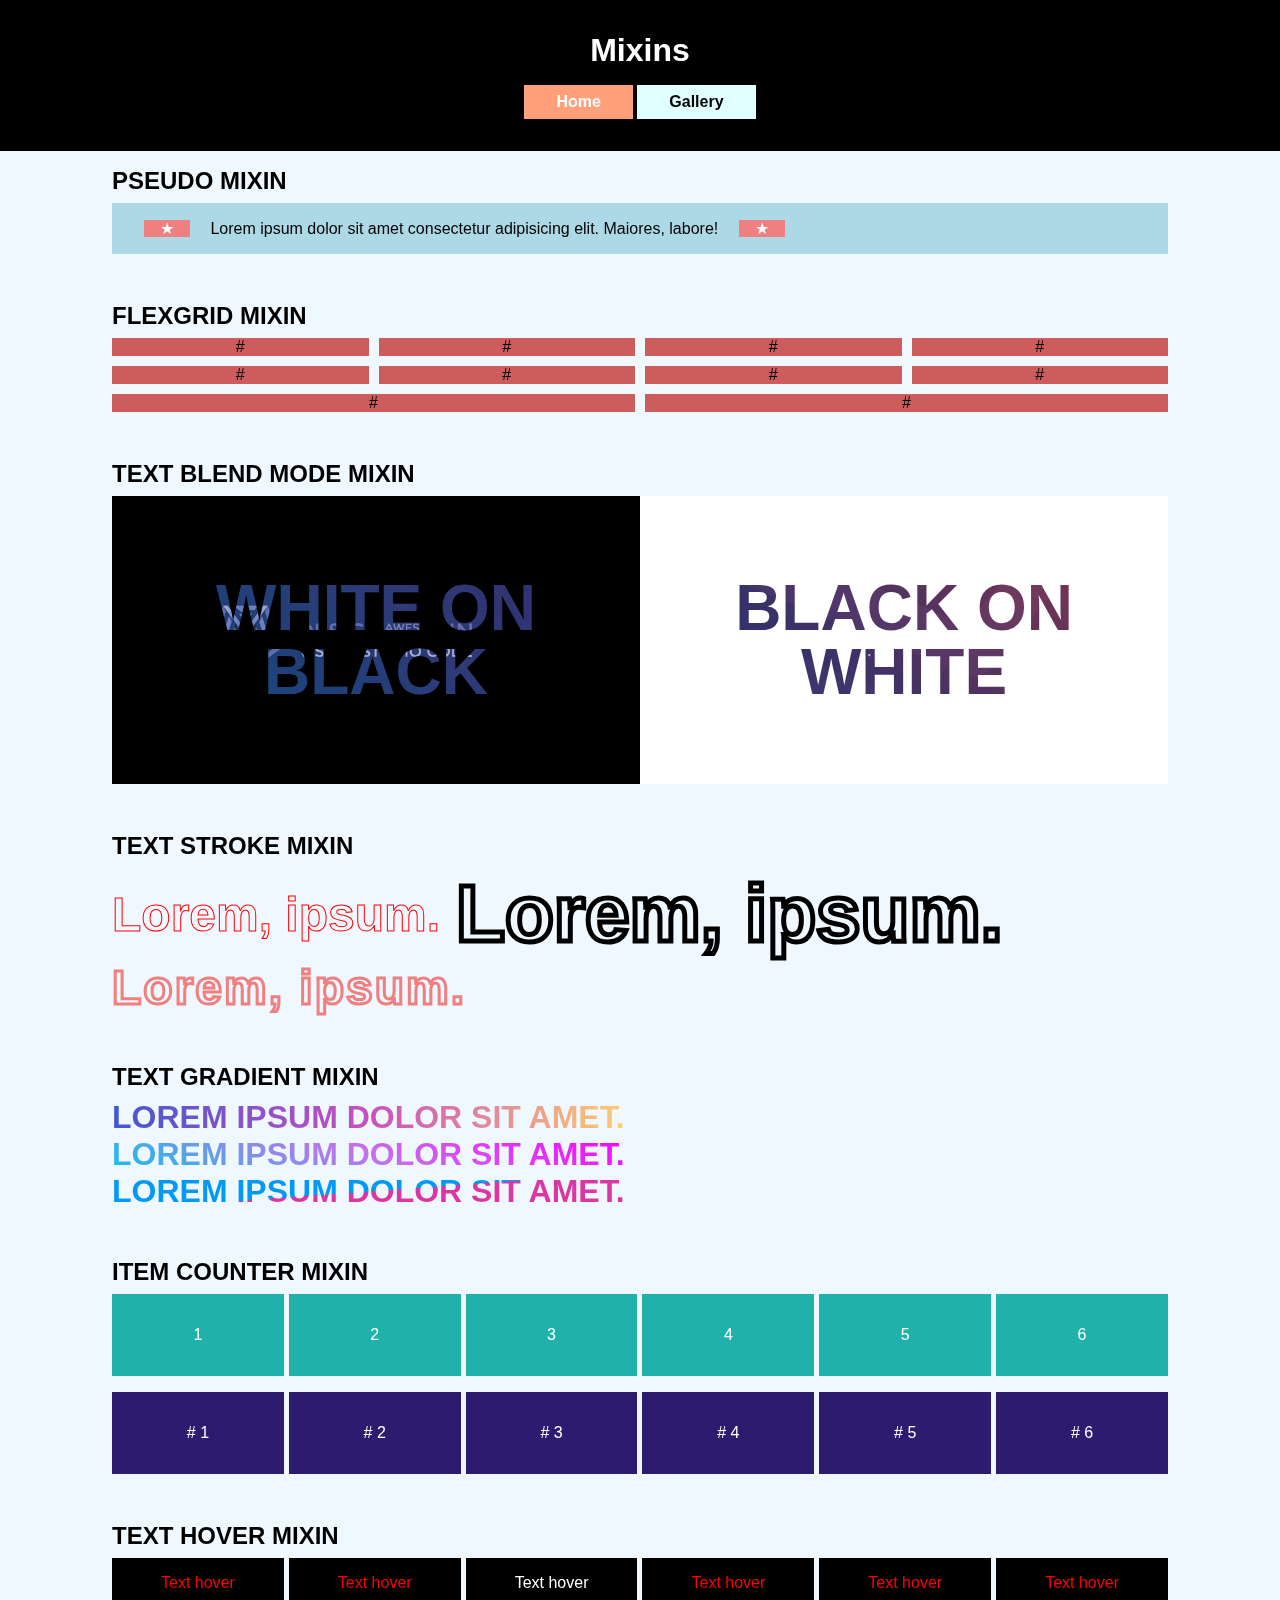
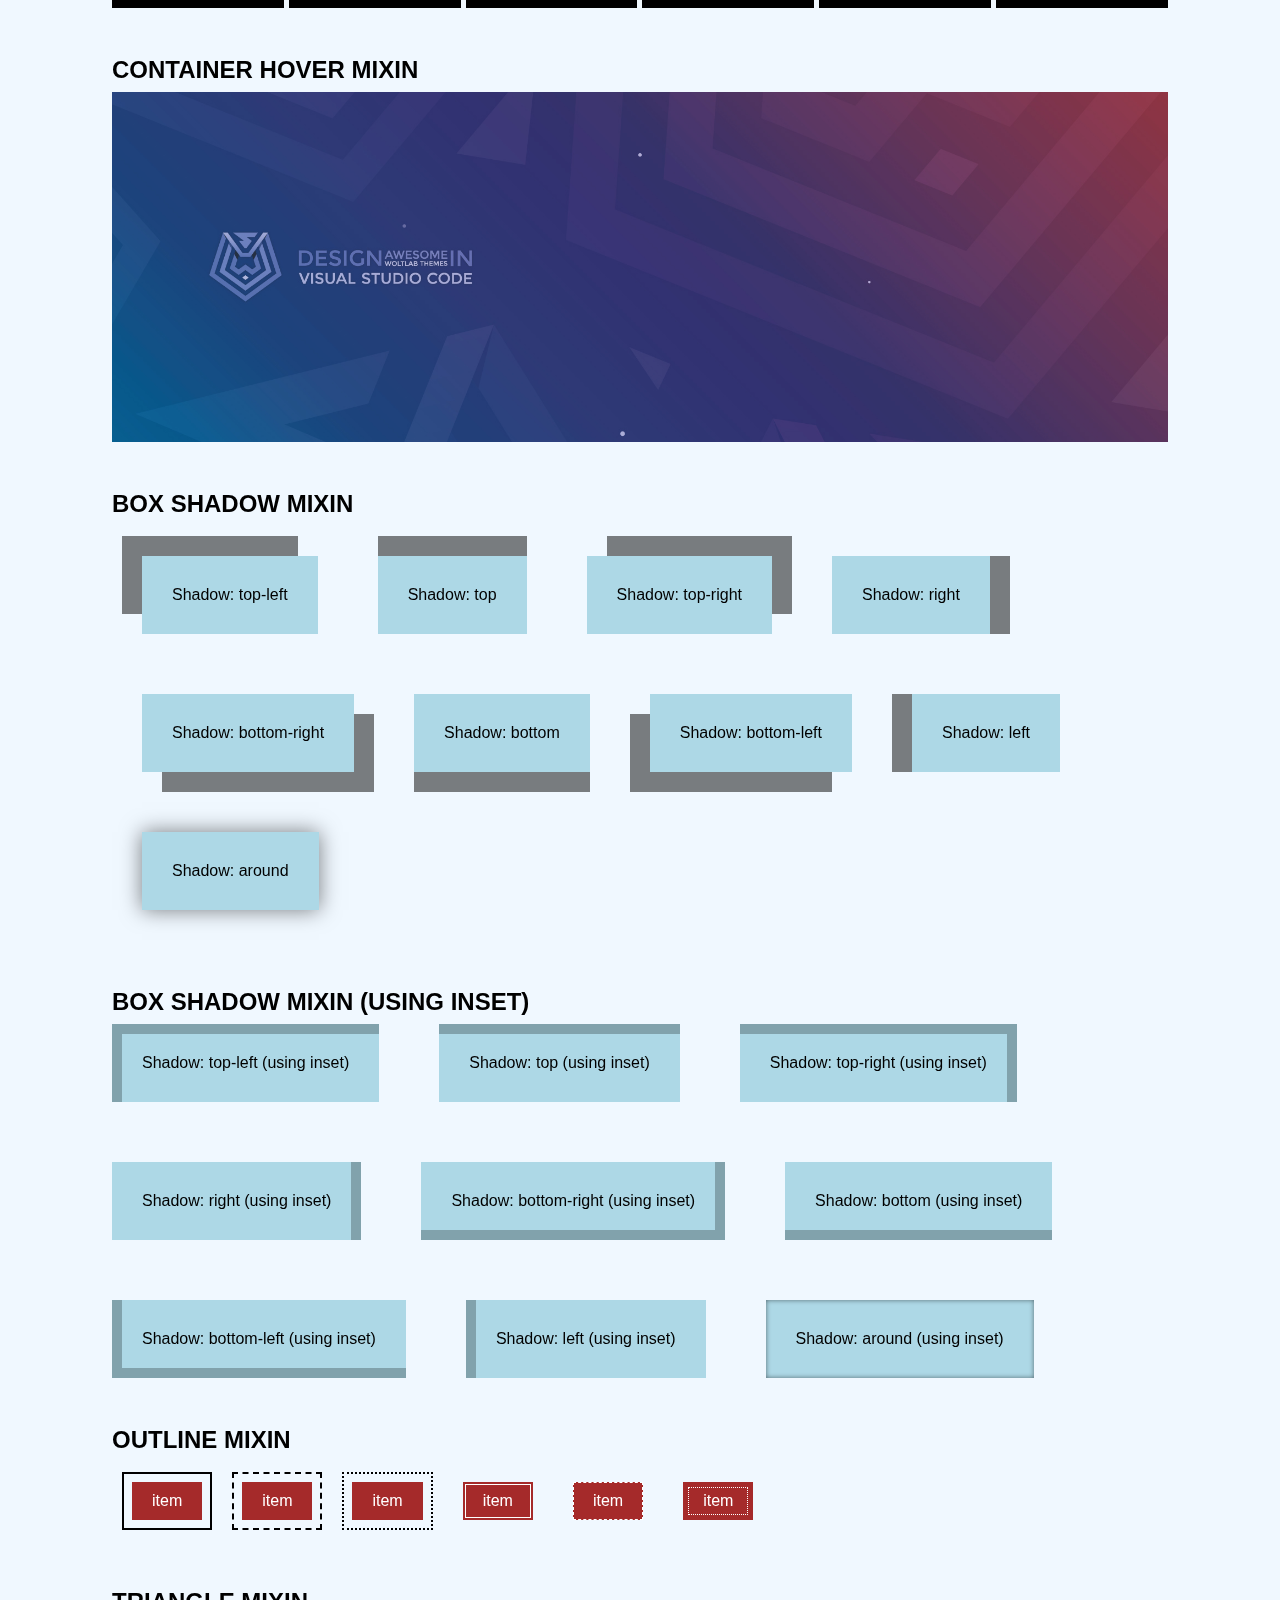
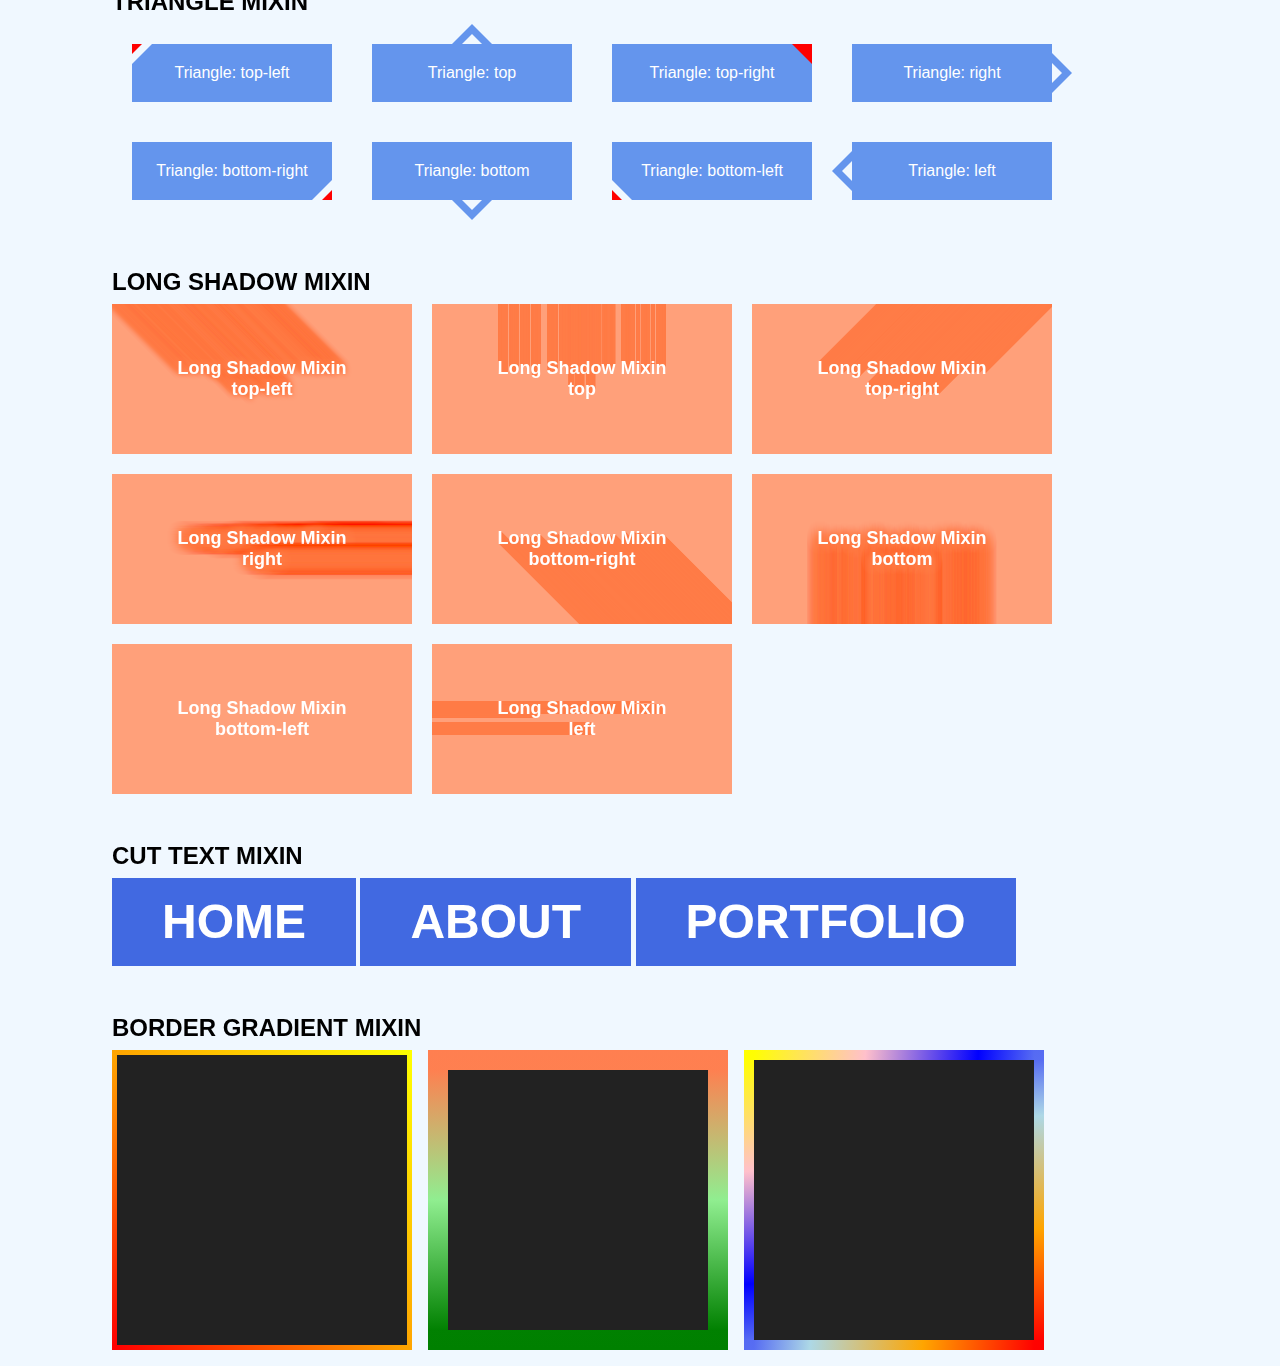
<file: index.html>
<!DOCTYPE html>
<html lang="en">
    <head>
        <meta charset="UTF-8" />
        <meta http-equiv="X-UA-Compatible" content="IE=edge" />
        <meta name="viewport" content="width=device-width, initial-scale=1.0" />

        <script src="./main.js" defer></script>
        <link
            rel="stylesheet"
            href="https://cdnjs.cloudflare.com/ajax/libs/font-awesome/5.15.3/css/all.min.css"
            integrity="sha512-iBBXm8fW90+nuLcSKlbmrPcLa0OT92xO1BIsZ+ywDWZCvqsWgccV3gFoRBv0z+8dLJgyAHIhR35VZc2oM/gI1w=="
            crossorigin="anonymous"
        />
        <link rel="stylesheet" href="style.css" />
        <title>MIXINS</title>
    </head>
    <body>
        <header>
            <h1>Mixins</h1>

            <nav class="nav">
                <a href="./index.html">Home</a>
                <a href="./gallery.html">Gallery</a>
            </nav>
        </header>

        <main class="pageContainer">
            <h2>Pseudo Mixin</h2>
            <div class="element">
                Lorem ipsum dolor sit amet consectetur adipisicing elit.
                Maiores, labore!
            </div>

            <h2>FlexGrid Mixin</h2>
            <div class="flexGrid">
                <div>#</div>
                <div>#</div>
                <div>#</div>
                <div>#</div>
                <div>#</div>
                <div>#</div>
                <div>#</div>
                <div>#</div>
                <div>#</div>
                <div>#</div>
            </div>

            <h2>Text Blend Mode Mixin</h2>
            <div class="textBlend">
                <div>White on Black</div>
                <div>Black on White</div>
            </div>

            <h2>Text Stroke Mixin</h2>
            <div class="textStroke">
                <p>Lorem, ipsum.</p>
                <p>Lorem, ipsum.</p>
                <p>Lorem, ipsum.</p>
            </div>

            <h2>Text Gradient Mixin</h2>
            <div class="textGradient">
                <h3>Lorem ipsum dolor sit amet.</h3>
                <h3>Lorem ipsum dolor sit amet.</h3>
                <h3>Lorem ipsum dolor sit amet.</h3>
            </div>

            <h2>Item Counter Mixin</h2>
            <div class="itemCounter">
                <div></div>
                <div></div>
                <div></div>
                <div></div>
                <div></div>
                <div></div>
            </div>
            <div class="itemCounter2">
                <div></div>
                <div></div>
                <div></div>
                <div></div>
                <div></div>
                <div></div>
            </div>

            <h2>Text hover Mixin</h2>
            <ul class="linkHover">
                <li>Text hover</li>
                <li>Text hover</li>
                <li>Text hover</li>
                <li>Text hover</li>
                <li>Text hover</li>
                <li>Text hover</li>
            </ul>

            <h2>Container hover Mixin</h2>
            <figure class="imgHover">
                <img src="./img/vWSC-wallpaper.jpg" alt="" />
            </figure>

            <h2>Box Shadow Mixin</h2>
            <ul class="boxShadow">
                <li>Shadow: top-left</li>
                <li>Shadow: top</li>
                <li>Shadow: top-right</li>
                <li>Shadow: right</li>
                <li>Shadow: bottom-right</li>
                <li>Shadow: bottom</li>
                <li>Shadow: bottom-left</li>
                <li>Shadow: left</li>
                <li>Shadow: around</li>
            </ul>

            <h2>Box Shadow Mixin (using inset)</h2>
            <ul class="boxShadowInset">
                <li>Shadow: top-left (using inset)</li>
                <li>Shadow: top (using inset)</li>
                <li>Shadow: top-right (using inset)</li>
                <li>Shadow: right (using inset)</li>
                <li>Shadow: bottom-right (using inset)</li>
                <li>Shadow: bottom (using inset)</li>
                <li>Shadow: bottom-left (using inset)</li>
                <li>Shadow: left (using inset)</li>
                <li>Shadow: around (using inset)</li>
            </ul>

            <h2>Outline Mixin</h2>
            <ul class="outline">
                <li>item</li>
                <li>item</li>
                <li>item</li>
                <li>item</li>
                <li>item</li>
                <li>item</li>
            </ul>

            <h2>Triangle Mixin</h2>
            <ul class="triangle">
                <li>Triangle: top-left</li>
                <li>Triangle: top</li>
                <li>Triangle: top-right</li>
                <li>Triangle: right</li>
                <li>Triangle: bottom-right</li>
                <li>Triangle: bottom</li>
                <li>Triangle: bottom-left</li>
                <li>Triangle: left</li>
            </ul>

            <h2>Long Shadow Mixin</h2>
            <ul class="longShadow">
                <li>
                    <p>Long Shadow Mixin<br /><span>top-left</span></p>
                </li>
                <li>
                    <p>Long Shadow Mixin<br /><span>top</span></p>
                </li>
                <li>
                    <p>Long Shadow Mixin<br /><span>top-right</span></p>
                </li>
                <li>
                    <p>Long Shadow Mixin<br />right</p>
                </li>
                <li>
                    <p>Long Shadow Mixin<br />bottom-right</p>
                </li>
                <li>
                    <p>Long Shadow Mixin<br />bottom</p>
                </li>
                <li>
                    <p>Long Shadow Mixin<br />bottom-left</p>
                </li>
                <li>
                    <p>Long Shadow Mixin<br />left</p>
                </li>
            </ul>

            <h2>Cut Text Mixin</h2>
            <div class="cutText">
                <a href="#!"><span>Home</span></a>
                <a href="#!"><span>About</span></a>
                <a href="#!"><span>Portfolio</span></a>
            </div>

            <h2>Border Gradient Mixin</h2>
            <div class="borderGradient">
                <div class="borderGradient__item"></div>
                <div class="borderGradient__item"></div>
                <div class="borderGradient__item"></div>
            </div>

            <!-- <h2>Text Style Mixin</h2>
			<div class="textStyle">
				<a href="#!">Home</a>
				<a href="#!">About Us</a>
				<a href="#!">Portfolio</a>
				<a href="#!">Our Team</a>
				<a href="#!">Contact</a>
			</div> -->
        </main>
    </body>
</html>
</file>
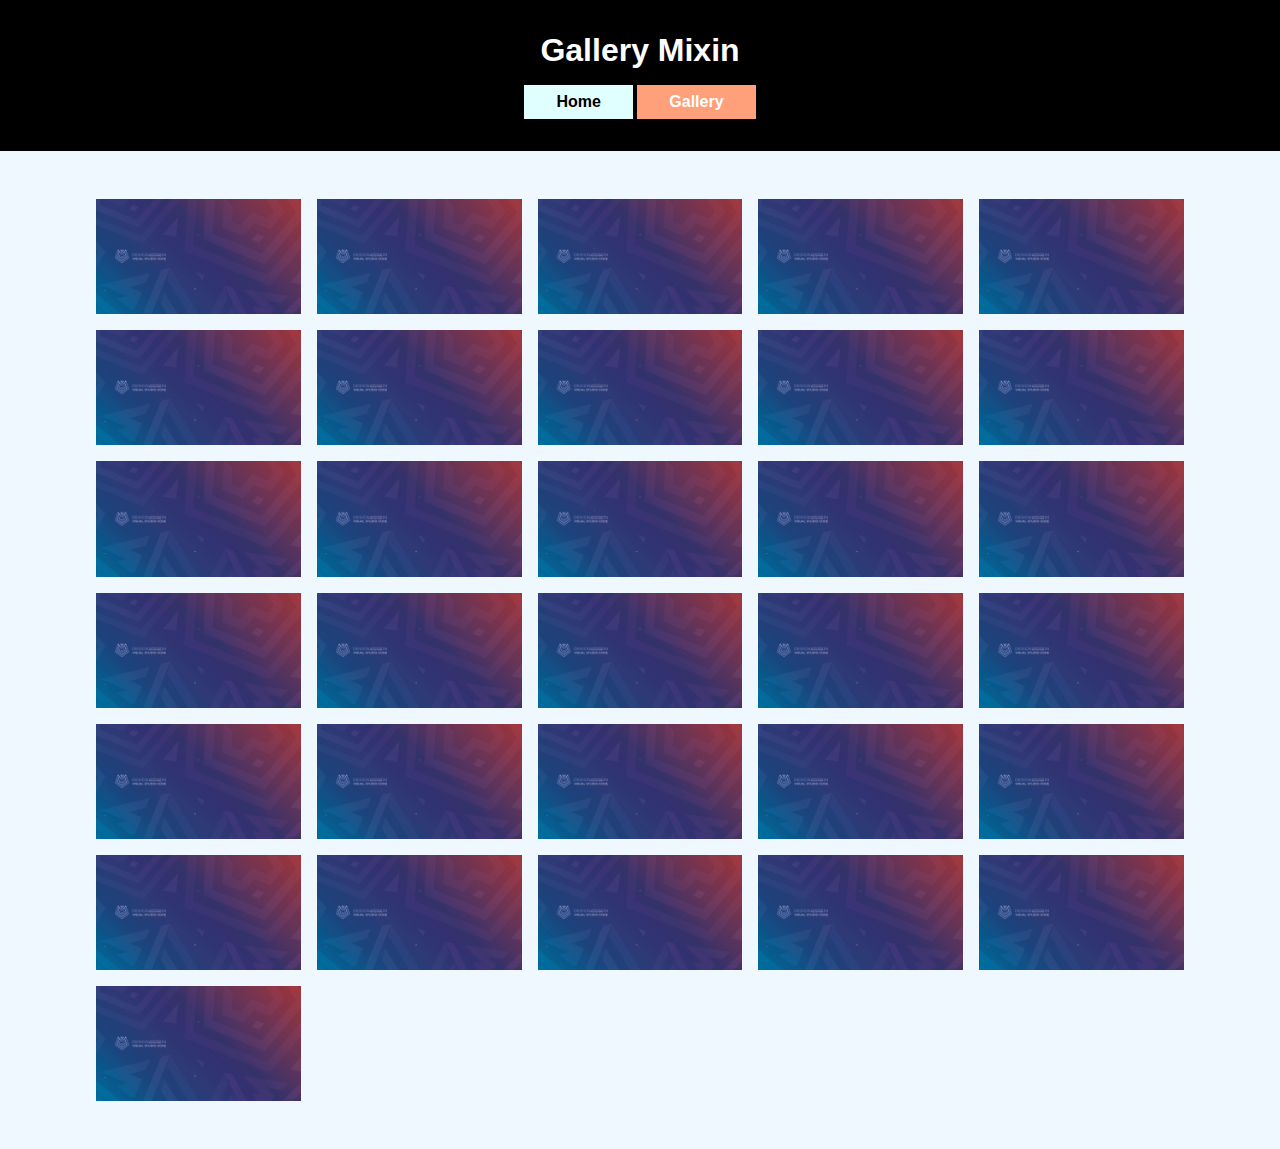
<file: gallery.html>
<!DOCTYPE html>
<html lang="en">
	<head>
		<meta charset="UTF-8" />
		<meta http-equiv="X-UA-Compatible" content="IE=edge" />
		<meta name="viewport" content="width=device-width, initial-scale=1.0" />

		<script src="./main.js" defer></script>
		<link rel="stylesheet" href="style.css" />
		<title>MIXIN - GALLERY</title>
	</head>
	<body data-page-id="gallery">
		<header>
			<h1>Gallery Mixin</h1>

			<nav class="nav">
				<a href="./index.html">Home</a>
				<a href="./gallery.html">Gallery</a>
			</nav>
		</header>

		<main class="pageContainer">
			<div class="imgContainer">
				<img src="./img/vWSC-wallpaper.jpg" alt="" />
				<img src="./img/vWSC-wallpaper.jpg" alt="" />
				<img src="./img/vWSC-wallpaper.jpg" alt="" />
				<img src="./img/vWSC-wallpaper.jpg" alt="" />
				<img src="./img/vWSC-wallpaper.jpg" alt="" />
				<img src="./img/vWSC-wallpaper.jpg" alt="" />
				<img src="./img/vWSC-wallpaper.jpg" alt="" />
				<img src="./img/vWSC-wallpaper.jpg" alt="" />
				<img src="./img/vWSC-wallpaper.jpg" alt="" />
				<img src="./img/vWSC-wallpaper.jpg" alt="" />
				<img src="./img/vWSC-wallpaper.jpg" alt="" />
				<img src="./img/vWSC-wallpaper.jpg" alt="" />
				<img src="./img/vWSC-wallpaper.jpg" alt="" />
				<img src="./img/vWSC-wallpaper.jpg" alt="" />
				<img src="./img/vWSC-wallpaper.jpg" alt="" />
				<img src="./img/vWSC-wallpaper.jpg" alt="" />
				<img src="./img/vWSC-wallpaper.jpg" alt="" />
				<img src="./img/vWSC-wallpaper.jpg" alt="" />
				<img src="./img/vWSC-wallpaper.jpg" alt="" />
				<img src="./img/vWSC-wallpaper.jpg" alt="" />
				<img src="./img/vWSC-wallpaper.jpg" alt="" />
				<img src="./img/vWSC-wallpaper.jpg" alt="" />
				<img src="./img/vWSC-wallpaper.jpg" alt="" />
				<img src="./img/vWSC-wallpaper.jpg" alt="" />
				<img src="./img/vWSC-wallpaper.jpg" alt="" />
				<img src="./img/vWSC-wallpaper.jpg" alt="" />
				<img src="./img/vWSC-wallpaper.jpg" alt="" />
				<img src="./img/vWSC-wallpaper.jpg" alt="" />
				<img src="./img/vWSC-wallpaper.jpg" alt="" />
				<img src="./img/vWSC-wallpaper.jpg" alt="" />
				<img src="./img/vWSC-wallpaper.jpg" alt="" />
			</div>
		</main>
	</body>
</html>
</file>
<file: style.css>
@charset "UTF-8";
* {
  padding: 0;
  margin: 0;
  -webkit-box-sizing: border-box;
          box-sizing: border-box;
}

body {
  font-family: "Segoe UI", Tahoma, Geneva, Verdana, sans-serif;
  background-color: aliceblue;
}

body[data-page-id="gallery"] main {
  padding: 3rem 0;
}

.pageContainer {
  width: 100%;
  margin: 0 auto;
  padding: 1rem;
}

header {
  background-color: black;
  color: white;
  text-align: center;
  padding: 2rem;
}

header nav {
  margin-top: 1rem;
}

header nav > a {
  display: inline-block;
  text-decoration: none;
  color: black;
  font-weight: bold;
  background-color: lightcyan;
  padding: 0.5rem 2rem;
}

header nav > a:hover, header nav > a.active {
  background-color: lightsalmon;
  color: white;
}

main {
  padding: 10rem 0;
}

main h2 {
  font-weight: bold;
  text-transform: uppercase;
  margin-bottom: 0.5rem;
}

main h2:not(:first-child) {
  margin-top: 3rem;
}

main ul {
  list-style: none;
}

@media (min-width: 545px) {
  .pageContainer {
    width: 95%;
  }
}

@media (min-width: 769px) {
  .pageContainer {
    width: 90%;
  }
}

@media (min-width: 1025px) {
  .pageContainer {
    width: 85%;
  }
}

@media (min-width: 1200px) {
  .pageContainer {
    width: 85%;
  }
}

@media (min-width: 1600px) {
  .pageContainer {
    width: 80%;
  }
}

.element {
  background-color: lightblue;
  padding: 1rem;
  position: relative;
}

.element::before, .element::after {
  content: "★";
  position: relative;
  margin: 0 1rem;
  padding: 0 1rem;
  color: white;
  background-color: lightcoral;
}

.flexGrid {
  display: -webkit-box;
  display: -ms-flexbox;
  display: flex;
  -ms-flex-wrap: wrap;
      flex-wrap: wrap;
  margin: -5px;
}

.flexGrid > * {
  margin: 5px;
}

.flexGrid > * {
  width: 100%;
  -webkit-box-flex: 1;
      -ms-flex: 1 1 calc((100% / 4) - 10px);
          flex: 1 1 calc((100% / 4) - 10px);
}

.flexGrid > * {
  text-align: center;
  background-color: indianred;
}

.textBlend {
  display: -webkit-box;
  display: -ms-flexbox;
  display: flex;
  background: url(./img/vWSC-wallpaper.jpg) center center/cover, lightcoral;
}

.textBlend > * {
  -webkit-box-flex: 1;
      -ms-flex: 1;
          flex: 1;
  text-align: center;
  padding: 5rem 0;
  text-transform: uppercase;
  line-height: 1;
}

.textBlend > :first-child {
  color: white;
  background-color: black;
  mix-blend-mode: multiply;
  font-size: 4rem;
  font-weight: bold;
}

.textBlend > :last-child {
  color: black;
  background-color: white;
  mix-blend-mode: screen;
  font-size: 4rem;
  font-weight: bolder;
}

.textStroke {
  display: -webkit-box;
  display: -ms-flexbox;
  display: flex;
  -webkit-box-align: center;
      -ms-flex-align: center;
          align-items: center;
  -ms-flex-wrap: wrap;
      flex-wrap: wrap;
}

.textStroke > * {
  margin-right: 1rem;
  color: red;
}

.textStroke > p {
  font-size: 300%;
  font-weight: bold;
}

.textStroke > p:first-child {
  -webkit-text-fill-color: transparent;
  -webkit-text-stroke: 1px currentColor;
}

.textStroke > p:nth-child(2) {
  -webkit-text-fill-color: transparent;
  -webkit-text-stroke: 5px black;
  font-size: 500%;
}

.textStroke > p:last-child {
  -webkit-text-fill-color: transparent;
  -webkit-text-stroke: 3px lightcoral;
  letter-spacing: 2px;
}

.textGradient {
  display: -webkit-inline-box;
  display: -ms-inline-flexbox;
  display: inline-flex;
  -webkit-box-orient: vertical;
  -webkit-box-direction: normal;
      -ms-flex-direction: column;
          flex-direction: column;
}

.textGradient h3 {
  font-size: 200%;
  text-transform: uppercase;
}

.textGradient h3:first-child {
  display: inline-block;
  background: -webkit-gradient(linear, left top, right top, from(#4158d0), color-stop(#c850c0), to(#ffcc70));
  background: linear-gradient(to right, #4158d0, #c850c0, #ffcc70);
  -webkit-background-clip: text;
  -webkit-text-fill-color: transparent;
}

.textGradient h3:nth-child(2) {
  display: inline-block;
  background: linear-gradient(25deg, #12c2e9, #c471ed, #fc00ff);
  -webkit-background-clip: text;
  -webkit-text-fill-color: transparent;
}

.textGradient h3:last-child {
  display: inline-block;
  background: -webkit-gradient(linear, left top, right bottom, color-stop(50%, #0099f7), color-stop(50%, #db36a4));
  background: linear-gradient(to bottom right, #0099f7 50%, #db36a4 50%);
  -webkit-background-clip: text;
  -webkit-text-fill-color: transparent;
}

.itemCounter {
  display: -webkit-box;
  display: -ms-flexbox;
  display: flex;
}

.itemCounter > * {
  counter-increment: itemCount;
  -webkit-box-flex: 1;
      -ms-flex: 1;
          flex: 1;
  background-color: lightseagreen;
  padding: 2rem;
  text-align: center;
}

.itemCounter > *::before {
  content: counter(itemCount);
}

.itemCounter > *::before {
  color: white;
}

.itemCounter > *:not(:last-child) {
  margin-right: 5px;
}

.itemCounter2 {
  display: -webkit-box;
  display: -ms-flexbox;
  display: flex;
  margin-top: 1rem;
}

.itemCounter2 > * {
  -webkit-box-flex: 1;
      -ms-flex: 1;
          flex: 1;
  background-color: #2d1b70;
  padding: 2rem;
  text-align: center;
  counter-increment: itemCount;
}

.itemCounter2 > *::after {
  content: "# " counter(itemCount);
  color: #fff;
}

.itemCounter2 > *:not(:last-child) {
  margin-right: 5px;
}

.linkHover {
  display: -webkit-box;
  display: -ms-flexbox;
  display: flex;
  list-style: none;
  color: red;
}

.linkHover > * {
  -webkit-box-flex: 1;
      -ms-flex: 1;
          flex: 1;
  padding: 1rem;
  background-color: black;
  text-align: center;
  color: currentColor;
  cursor: pointer;
}

.linkHover > *:hover, .linkHover > *:focus, .linkHover > *:focus-within {
  color: #fff;
}

.linkHover > *:nth-child(3) {
  color: #fff;
}

.linkHover > *:nth-child(3):hover, .linkHover > *:nth-child(3):focus, .linkHover > *:nth-child(3):focus-within {
  color: currentColor;
}

.linkHover > *:not(:last-child) {
  margin-right: 5px;
}

.imgHover {
  width: 100%;
  height: 350px;
  position: relative;
  overflow: hidden;
}

.imgHover::before {
  content: "✚";
  position: absolute;
  top: 0;
  left: 0;
  width: 100%;
  height: 100%;
  display: -webkit-box;
  display: -ms-flexbox;
  display: flex;
  -webkit-box-pack: center;
      -ms-flex-pack: center;
          justify-content: center;
  -webkit-box-align: center;
      -ms-flex-align: center;
          align-items: center;
  background: rgba(0, 0, 0, 0.75);
  -webkit-transition: all 0.2s 0.1s ease-in-out;
  transition: all 0.2s 0.1s ease-in-out;
  -webkit-transform: translateX(-100%);
          transform: translateX(-100%);
}

.imgHover:hover::before {
  -webkit-transform: translate(0, 0);
          transform: translate(0, 0);
}

.imgHover::before {
  font-weight: bold;
  text-transform: uppercase;
  font-size: 3rem;
  color: white;
}

.imgHover > img {
  -o-object-fit: cover;
     object-fit: cover;
  height: 100%;
  width: 100%;
}

.imgContainer {
  display: -webkit-box;
  display: -ms-flexbox;
  display: flex;
  -ms-flex-wrap: wrap;
      flex-wrap: wrap;
  overflow: hidden;
  margin: -0.5rem;
}

@supports (gap: 5px) {
  .imgContainer {
    gap: 1rem;
    margin: 0;
  }
}

.imgContainer > * {
  display: block;
  -o-object-fit: cover;
     object-fit: cover;
  width: 100%;
  height: 100%;
  max-width: calc(100% / 5);
  max-width: calc(100% / 5 - 1rem);
  margin: 0.5rem;
}

@supports (display: grid) {
  .imgContainer {
    display: -ms-grid;
    display: grid;
    -ms-grid-columns: (1fr)[5];
        grid-template-columns: repeat(5, 1fr);
    grid-auto-rows: auto;
    grid-auto-flow: dense;
    gap: 1rem;
    margin: 0;
  }
  .imgContainer > * {
    margin: 0;
    max-width: inherit;
  }
}

.boxShadow {
  display: -webkit-box;
  display: -ms-flexbox;
  display: flex;
  -ms-flex-wrap: wrap;
      flex-wrap: wrap;
}

.boxShadow > * {
  padding: 30px;
  background-color: lightblue;
  margin: 30px;
}

.boxShadow > :first-child {
  -webkit-box-shadow: -20px -20px 0 0 rgba(0, 0, 0, 0.5);
          box-shadow: -20px -20px 0 0 rgba(0, 0, 0, 0.5);
}

.boxShadow > :nth-child(2) {
  -webkit-box-shadow: 0 -20px 0 0 rgba(0, 0, 0, 0.5);
          box-shadow: 0 -20px 0 0 rgba(0, 0, 0, 0.5);
}

.boxShadow > :nth-child(3) {
  -webkit-box-shadow: 20px -20px 0 0 rgba(0, 0, 0, 0.5);
          box-shadow: 20px -20px 0 0 rgba(0, 0, 0, 0.5);
}

.boxShadow > :nth-child(4) {
  -webkit-box-shadow: 20px 0 0 0 rgba(0, 0, 0, 0.5);
          box-shadow: 20px 0 0 0 rgba(0, 0, 0, 0.5);
}

.boxShadow > :nth-child(5) {
  -webkit-box-shadow: 20px 20px 0 0 rgba(0, 0, 0, 0.5);
          box-shadow: 20px 20px 0 0 rgba(0, 0, 0, 0.5);
}

.boxShadow > :nth-child(6) {
  -webkit-box-shadow: 0 20px 0 0 rgba(0, 0, 0, 0.5);
          box-shadow: 0 20px 0 0 rgba(0, 0, 0, 0.5);
}

.boxShadow > :nth-child(7) {
  -webkit-box-shadow: -20px 20px 0 0 rgba(0, 0, 0, 0.5);
          box-shadow: -20px 20px 0 0 rgba(0, 0, 0, 0.5);
}

.boxShadow > :nth-child(8) {
  -webkit-box-shadow: -20px 0 0 0 rgba(0, 0, 0, 0.5);
          box-shadow: -20px 0 0 0 rgba(0, 0, 0, 0.5);
}

.boxShadow > :last-child {
  -webkit-box-shadow: 0 0 20px 0 rgba(0, 0, 0, 0.5);
          box-shadow: 0 0 20px 0 rgba(0, 0, 0, 0.5);
}

.boxShadowInset {
  display: -webkit-box;
  display: -ms-flexbox;
  display: flex;
  -ms-flex-wrap: wrap;
      flex-wrap: wrap;
  margin: -30px;
}

.boxShadowInset > * {
  padding: 30px;
  background-color: lightblue;
  margin: 30px;
}

.boxShadowInset > :first-child {
  -webkit-box-shadow: inset 10px 10px 0 0 rgba(0, 0, 0, 0.25);
          box-shadow: inset 10px 10px 0 0 rgba(0, 0, 0, 0.25);
}

.boxShadowInset > :nth-child(2) {
  -webkit-box-shadow: inset 0 10px 0 0 rgba(0, 0, 0, 0.25);
          box-shadow: inset 0 10px 0 0 rgba(0, 0, 0, 0.25);
}

.boxShadowInset > :nth-child(3) {
  -webkit-box-shadow: inset -10px 10px 0 0 rgba(0, 0, 0, 0.25);
          box-shadow: inset -10px 10px 0 0 rgba(0, 0, 0, 0.25);
}

.boxShadowInset > :nth-child(4) {
  -webkit-box-shadow: inset -10px 0 0 0 rgba(0, 0, 0, 0.25);
          box-shadow: inset -10px 0 0 0 rgba(0, 0, 0, 0.25);
}

.boxShadowInset > :nth-child(5) {
  -webkit-box-shadow: inset -10px -10px 0 0 rgba(0, 0, 0, 0.25);
          box-shadow: inset -10px -10px 0 0 rgba(0, 0, 0, 0.25);
}

.boxShadowInset > :nth-child(6) {
  -webkit-box-shadow: inset 0 -10px 0 0 rgba(0, 0, 0, 0.25);
          box-shadow: inset 0 -10px 0 0 rgba(0, 0, 0, 0.25);
}

.boxShadowInset > :nth-child(7) {
  -webkit-box-shadow: inset 10px -10px 0 0 rgba(0, 0, 0, 0.25);
          box-shadow: inset 10px -10px 0 0 rgba(0, 0, 0, 0.25);
}

.boxShadowInset > :nth-child(8) {
  -webkit-box-shadow: inset 10px 0 0 0 rgba(0, 0, 0, 0.25);
          box-shadow: inset 10px 0 0 0 rgba(0, 0, 0, 0.25);
}

.boxShadowInset > :last-child {
  -webkit-box-shadow: inset 0 0 5px 0 rgba(0, 0, 0, 0.5);
          box-shadow: inset 0 0 5px 0 rgba(0, 0, 0, 0.5);
}

.outline {
  display: -webkit-box;
  display: -ms-flexbox;
  display: flex;
  -ms-flex-wrap: wrap;
      flex-wrap: wrap;
}

.outline > * {
  margin: 20px;
  background-color: brown;
  color: white;
  padding: 10px 20px;
}

.outline > :first-child {
  outline: 2px solid black;
  outline-offset: 8px;
}

.outline > :nth-child(2) {
  outline: 2px dashed black;
  outline-offset: 8px;
}

.outline > :nth-child(3) {
  outline: 2px dotted black;
  outline-offset: 8px;
}

.outline > :nth-child(4) {
  outline: 1px solid white;
  outline-offset: -3px;
}

.outline > :nth-child(5) {
  outline: 1px dashed white;
  outline-offset: -1px;
}

.outline > :nth-child(6) {
  outline: 1px dotted white;
  outline-offset: -6px;
}

.triangle {
  display: -webkit-box;
  display: -ms-flexbox;
  display: flex;
  -ms-flex-wrap: wrap;
      flex-wrap: wrap;
}

.triangle > * {
  position: relative;
  margin: 20px;
  padding: 20px;
  min-width: 200px;
  color: white;
  text-align: center;
  background-color: cornflowerblue;
}

.triangle > :first-child::before, .triangle > :first-child::after {
  content: "";
  position: absolute;
  top: 0;
  left: 0;
}

.triangle > :first-child::before {
  width: 0;
  height: 0;
  border-style: solid;
  border-width: 20px 20px 0 0;
  border-color: aliceblue transparent transparent transparent;
}

.triangle > :first-child::after {
  width: 0;
  height: 0;
  border-style: solid;
  border-width: 10px 10px 0 0;
  border-color: red transparent transparent transparent;
}

.triangle > :nth-child(2)::before, .triangle > :nth-child(2)::after {
  content: "";
  position: absolute;
  left: 0;
  right: 0;
  margin: 0 auto;
}

.triangle > :nth-child(2)::before {
  width: 0;
  height: 0;
  border-style: solid;
  border-width: 0 20px 20px 20px;
  border-color: transparent transparent cornflowerblue transparent;
  top: -20px;
}

.triangle > :nth-child(2)::after {
  width: 0;
  height: 0;
  border-style: solid;
  border-width: 0 10px 10px 10px;
  border-color: transparent transparent aliceblue transparent;
  top: -10px;
}

.triangle > :nth-child(3)::before {
  content: "";
  position: absolute;
  top: 0;
  right: 0;
  width: 0;
  height: 0;
  border-style: solid;
  border-width: 0 20px 20px 0;
  border-color: transparent red transparent transparent;
}

.triangle > :nth-child(4)::before, .triangle > :nth-child(4)::after {
  content: "";
  position: absolute;
  top: 0;
  bottom: 0;
  margin: auto 0;
}

.triangle > :nth-child(4)::before {
  width: 0;
  height: 0;
  border-style: solid;
  border-width: 20px 0 20px 20px;
  border-color: transparent transparent transparent cornflowerblue;
  right: -20px;
}

.triangle > :nth-child(4)::after {
  width: 0;
  height: 0;
  border-style: solid;
  border-width: 10px 0 10px 10px;
  border-color: transparent transparent transparent aliceblue;
  right: -10px;
}

.triangle > :nth-child(5)::before, .triangle > :nth-child(5)::after {
  content: "";
  position: absolute;
  bottom: 0;
  right: 0;
}

.triangle > :nth-child(5)::before {
  width: 0;
  height: 0;
  border-style: solid;
  border-width: 0 0 20px 20px;
  border-color: transparent transparent aliceblue transparent;
}

.triangle > :nth-child(5)::after {
  width: 0;
  height: 0;
  border-style: solid;
  border-width: 0 0 10px 10px;
  border-color: transparent transparent red transparent;
}

.triangle > :nth-child(6)::before, .triangle > :nth-child(6)::after {
  content: "";
  position: absolute;
  left: 0;
  right: 0;
  margin: 0 auto;
}

.triangle > :nth-child(6)::before {
  width: 0;
  height: 0;
  border-style: solid;
  border-width: 20px 20px 0 20px;
  border-color: cornflowerblue transparent transparent transparent;
  bottom: -20px;
}

.triangle > :nth-child(6)::after {
  width: 0;
  height: 0;
  border-style: solid;
  border-width: 10px 10px 0 10px;
  border-color: aliceblue transparent transparent transparent;
  bottom: -10px;
}

.triangle > :nth-child(7)::before, .triangle > :nth-child(7)::after {
  content: "";
  position: absolute;
  bottom: 0;
  left: 0;
}

.triangle > :nth-child(7)::before {
  width: 0;
  height: 0;
  border-style: solid;
  border-width: 20px 0 0 20px;
  border-color: transparent transparent transparent aliceblue;
}

.triangle > :nth-child(7)::after {
  width: 0;
  height: 0;
  border-style: solid;
  border-width: 10px 0 0 10px;
  border-color: transparent transparent transparent red;
}

.triangle > :last-child::before, .triangle > :last-child::after {
  content: "";
  position: absolute;
  top: 0;
  bottom: 0;
  margin: auto 0;
}

.triangle > :last-child::before {
  width: 0;
  height: 0;
  border-style: solid;
  border-width: 20px 20px 20px 0;
  border-color: transparent cornflowerblue transparent transparent;
  left: -20px;
}

.triangle > :last-child::after {
  width: 0;
  height: 0;
  border-style: solid;
  border-width: 10px 10px 10px 0;
  border-color: transparent aliceblue transparent transparent;
  left: -10px;
}

@-webkit-keyframes shadowMove {
  0% {
    text-shadow: 0px 0px #ff7c47, -1px 1px #ff7c47, -2px 2px #ff7c47, -3px 3px #ff7c47, -4px 4px #ff7c47, -5px 5px #ff7c47, -6px 6px #ff7c47, -7px 7px #ff7c47, -8px 8px #ff7c47, -9px 9px #ff7c47, -10px 10px #ff7c47, -11px 11px #ff7c47, -12px 12px #ff7c47, -13px 13px #ff7c47, -14px 14px #ff7c47, -15px 15px #ff7c47, -16px 16px #ff7c47, -17px 17px #ff7c47, -18px 18px #ff7c47, -19px 19px #ff7c47, -20px 20px #ff7c47, -21px 21px #ff7c47, -22px 22px #ff7c47, -23px 23px #ff7c47, -24px 24px #ff7c47, -25px 25px #ff7c47, -26px 26px #ff7c47, -27px 27px #ff7c47, -28px 28px #ff7c47, -29px 29px #ff7c47, -30px 30px #ff7c47, -31px 31px #ff7c47, -32px 32px #ff7c47, -33px 33px #ff7c47, -34px 34px #ff7c47, -35px 35px #ff7c47, -36px 36px #ff7c47, -37px 37px #ff7c47, -38px 38px #ff7c47, -39px 39px #ff7c47, -40px 40px #ff7c47, -41px 41px #ff7c47, -42px 42px #ff7c47, -43px 43px #ff7c47, -44px 44px #ff7c47, -45px 45px #ff7c47, -46px 46px #ff7c47, -47px 47px #ff7c47, -48px 48px #ff7c47, -49px 49px #ff7c47, -50px 50px #ff7c47, -51px 51px #ff7c47, -52px 52px #ff7c47, -53px 53px #ff7c47, -54px 54px #ff7c47, -55px 55px #ff7c47, -56px 56px #ff7c47, -57px 57px #ff7c47, -58px 58px #ff7c47, -59px 59px #ff7c47, -60px 60px #ff7c47, -61px 61px #ff7c47, -62px 62px #ff7c47, -63px 63px #ff7c47, -64px 64px #ff7c47, -65px 65px #ff7c47, -66px 66px #ff7c47, -67px 67px #ff7c47, -68px 68px #ff7c47, -69px 69px #ff7c47, -70px 70px #ff7c47, -71px 71px #ff7c47, -72px 72px #ff7c47, -73px 73px #ff7c47, -74px 74px #ff7c47, -75px 75px #ff7c47, -76px 76px #ff7c47, -77px 77px #ff7c47, -78px 78px #ff7c47, -79px 79px #ff7c47, -80px 80px #ff7c47, -81px 81px #ff7c47, -82px 82px #ff7c47, -83px 83px #ff7c47, -84px 84px #ff7c47, -85px 85px #ff7c47, -86px 86px #ff7c47, -87px 87px #ff7c47, -88px 88px #ff7c47, -89px 89px #ff7c47, -90px 90px #ff7c47, -91px 91px #ff7c47, -92px 92px #ff7c47, -93px 93px #ff7c47, -94px 94px #ff7c47, -95px 95px #ff7c47, -96px 96px #ff7c47, -97px 97px #ff7c47, -98px 98px #ff7c47, -99px 99px #ff7c47, -100px 100px #ff7c47, -101px 101px #ff7c47, -102px 102px #ff7c47, -103px 103px #ff7c47, -104px 104px #ff7c47, -105px 105px #ff7c47, -106px 106px #ff7c47, -107px 107px #ff7c47, -108px 108px #ff7c47, -109px 109px #ff7c47, -110px 110px #ff7c47, -111px 111px #ff7c47, -112px 112px #ff7c47, -113px 113px #ff7c47, -114px 114px #ff7c47, -115px 115px #ff7c47, -116px 116px #ff7c47, -117px 117px #ff7c47, -118px 118px #ff7c47, -119px 119px #ff7c47, -120px 120px #ff7c47, -121px 121px #ff7c47, -122px 122px #ff7c47, -123px 123px #ff7c47, -124px 124px #ff7c47, -125px 125px #ff7c47, -126px 126px #ff7c47, -127px 127px #ff7c47, -128px 128px #ff7c47, -129px 129px #ff7c47, -130px 130px #ff7c47, -131px 131px #ff7c47, -132px 132px #ff7c47, -133px 133px #ff7c47, -134px 134px #ff7c47, -135px 135px #ff7c47, -136px 136px #ff7c47, -137px 137px #ff7c47, -138px 138px #ff7c47, -139px 139px #ff7c47, -140px 140px #ff7c47, -141px 141px #ff7c47, -142px 142px #ff7c47, -143px 143px #ff7c47, -144px 144px #ff7c47, -145px 145px #ff7c47, -146px 146px #ff7c47, -147px 147px #ff7c47, -148px 148px #ff7c47, -149px 149px #ff7c47, -150px 150px #ff7c47, -151px 151px #ff7c47, -152px 152px #ff7c47, -153px 153px #ff7c47, -154px 154px #ff7c47, -155px 155px #ff7c47, -156px 156px #ff7c47, -157px 157px #ff7c47, -158px 158px #ff7c47, -159px 159px #ff7c47, -160px 160px #ff7c47, -161px 161px #ff7c47, -162px 162px #ff7c47, -163px 163px #ff7c47, -164px 164px #ff7c47, -165px 165px #ff7c47, -166px 166px #ff7c47, -167px 167px #ff7c47, -168px 168px #ff7c47, -169px 169px #ff7c47, -170px 170px #ff7c47, -171px 171px #ff7c47, -172px 172px #ff7c47, -173px 173px #ff7c47, -174px 174px #ff7c47, -175px 175px #ff7c47, -176px 176px #ff7c47, -177px 177px #ff7c47, -178px 178px #ff7c47, -179px 179px #ff7c47, -180px 180px #ff7c47, -181px 181px #ff7c47, -182px 182px #ff7c47, -183px 183px #ff7c47, -184px 184px #ff7c47, -185px 185px #ff7c47, -186px 186px #ff7c47, -187px 187px #ff7c47, -188px 188px #ff7c47, -189px 189px #ff7c47, -190px 190px #ff7c47, -191px 191px #ff7c47, -192px 192px #ff7c47, -193px 193px #ff7c47, -194px 194px #ff7c47, -195px 195px #ff7c47, -196px 196px #ff7c47, -197px 197px #ff7c47, -198px 198px #ff7c47, -199px 199px #ff7c47, -200px 200px #ff7c47;
  }
  100% {
    text-shadow: 0px 0px #ff7c47, -1px 0 #ff7c47, -2px 0 #ff7c47, -3px 0 #ff7c47, -4px 0 #ff7c47, -5px 0 #ff7c47, -6px 0 #ff7c47, -7px 0 #ff7c47, -8px 0 #ff7c47, -9px 0 #ff7c47, -10px 0 #ff7c47, -11px 0 #ff7c47, -12px 0 #ff7c47, -13px 0 #ff7c47, -14px 0 #ff7c47, -15px 0 #ff7c47, -16px 0 #ff7c47, -17px 0 #ff7c47, -18px 0 #ff7c47, -19px 0 #ff7c47, -20px 0 #ff7c47, -21px 0 #ff7c47, -22px 0 #ff7c47, -23px 0 #ff7c47, -24px 0 #ff7c47, -25px 0 #ff7c47, -26px 0 #ff7c47, -27px 0 #ff7c47, -28px 0 #ff7c47, -29px 0 #ff7c47, -30px 0 #ff7c47, -31px 0 #ff7c47, -32px 0 #ff7c47, -33px 0 #ff7c47, -34px 0 #ff7c47, -35px 0 #ff7c47, -36px 0 #ff7c47, -37px 0 #ff7c47, -38px 0 #ff7c47, -39px 0 #ff7c47, -40px 0 #ff7c47, -41px 0 #ff7c47, -42px 0 #ff7c47, -43px 0 #ff7c47, -44px 0 #ff7c47, -45px 0 #ff7c47, -46px 0 #ff7c47, -47px 0 #ff7c47, -48px 0 #ff7c47, -49px 0 #ff7c47, -50px 0 #ff7c47, -51px 0 #ff7c47, -52px 0 #ff7c47, -53px 0 #ff7c47, -54px 0 #ff7c47, -55px 0 #ff7c47, -56px 0 #ff7c47, -57px 0 #ff7c47, -58px 0 #ff7c47, -59px 0 #ff7c47, -60px 0 #ff7c47, -61px 0 #ff7c47, -62px 0 #ff7c47, -63px 0 #ff7c47, -64px 0 #ff7c47, -65px 0 #ff7c47, -66px 0 #ff7c47, -67px 0 #ff7c47, -68px 0 #ff7c47, -69px 0 #ff7c47, -70px 0 #ff7c47, -71px 0 #ff7c47, -72px 0 #ff7c47, -73px 0 #ff7c47, -74px 0 #ff7c47, -75px 0 #ff7c47, -76px 0 #ff7c47, -77px 0 #ff7c47, -78px 0 #ff7c47, -79px 0 #ff7c47, -80px 0 #ff7c47, -81px 0 #ff7c47, -82px 0 #ff7c47, -83px 0 #ff7c47, -84px 0 #ff7c47, -85px 0 #ff7c47, -86px 0 #ff7c47, -87px 0 #ff7c47, -88px 0 #ff7c47, -89px 0 #ff7c47, -90px 0 #ff7c47, -91px 0 #ff7c47, -92px 0 #ff7c47, -93px 0 #ff7c47, -94px 0 #ff7c47, -95px 0 #ff7c47, -96px 0 #ff7c47, -97px 0 #ff7c47, -98px 0 #ff7c47, -99px 0 #ff7c47, -100px 0 #ff7c47, -101px 0 #ff7c47, -102px 0 #ff7c47, -103px 0 #ff7c47, -104px 0 #ff7c47, -105px 0 #ff7c47, -106px 0 #ff7c47, -107px 0 #ff7c47, -108px 0 #ff7c47, -109px 0 #ff7c47, -110px 0 #ff7c47, -111px 0 #ff7c47, -112px 0 #ff7c47, -113px 0 #ff7c47, -114px 0 #ff7c47, -115px 0 #ff7c47, -116px 0 #ff7c47, -117px 0 #ff7c47, -118px 0 #ff7c47, -119px 0 #ff7c47, -120px 0 #ff7c47, -121px 0 #ff7c47, -122px 0 #ff7c47, -123px 0 #ff7c47, -124px 0 #ff7c47, -125px 0 #ff7c47, -126px 0 #ff7c47, -127px 0 #ff7c47, -128px 0 #ff7c47, -129px 0 #ff7c47, -130px 0 #ff7c47, -131px 0 #ff7c47, -132px 0 #ff7c47, -133px 0 #ff7c47, -134px 0 #ff7c47, -135px 0 #ff7c47, -136px 0 #ff7c47, -137px 0 #ff7c47, -138px 0 #ff7c47, -139px 0 #ff7c47, -140px 0 #ff7c47, -141px 0 #ff7c47, -142px 0 #ff7c47, -143px 0 #ff7c47, -144px 0 #ff7c47, -145px 0 #ff7c47, -146px 0 #ff7c47, -147px 0 #ff7c47, -148px 0 #ff7c47, -149px 0 #ff7c47, -150px 0 #ff7c47, -151px 0 #ff7c47, -152px 0 #ff7c47, -153px 0 #ff7c47, -154px 0 #ff7c47, -155px 0 #ff7c47, -156px 0 #ff7c47, -157px 0 #ff7c47, -158px 0 #ff7c47, -159px 0 #ff7c47, -160px 0 #ff7c47, -161px 0 #ff7c47, -162px 0 #ff7c47, -163px 0 #ff7c47, -164px 0 #ff7c47, -165px 0 #ff7c47, -166px 0 #ff7c47, -167px 0 #ff7c47, -168px 0 #ff7c47, -169px 0 #ff7c47, -170px 0 #ff7c47, -171px 0 #ff7c47, -172px 0 #ff7c47, -173px 0 #ff7c47, -174px 0 #ff7c47, -175px 0 #ff7c47, -176px 0 #ff7c47, -177px 0 #ff7c47, -178px 0 #ff7c47, -179px 0 #ff7c47, -180px 0 #ff7c47, -181px 0 #ff7c47, -182px 0 #ff7c47, -183px 0 #ff7c47, -184px 0 #ff7c47, -185px 0 #ff7c47, -186px 0 #ff7c47, -187px 0 #ff7c47, -188px 0 #ff7c47, -189px 0 #ff7c47, -190px 0 #ff7c47, -191px 0 #ff7c47, -192px 0 #ff7c47, -193px 0 #ff7c47, -194px 0 #ff7c47, -195px 0 #ff7c47, -196px 0 #ff7c47, -197px 0 #ff7c47, -198px 0 #ff7c47, -199px 0 #ff7c47, -200px 0 #ff7c47;
  }
}

@keyframes shadowMove {
  0% {
    text-shadow: 0px 0px #ff7c47, -1px 1px #ff7c47, -2px 2px #ff7c47, -3px 3px #ff7c47, -4px 4px #ff7c47, -5px 5px #ff7c47, -6px 6px #ff7c47, -7px 7px #ff7c47, -8px 8px #ff7c47, -9px 9px #ff7c47, -10px 10px #ff7c47, -11px 11px #ff7c47, -12px 12px #ff7c47, -13px 13px #ff7c47, -14px 14px #ff7c47, -15px 15px #ff7c47, -16px 16px #ff7c47, -17px 17px #ff7c47, -18px 18px #ff7c47, -19px 19px #ff7c47, -20px 20px #ff7c47, -21px 21px #ff7c47, -22px 22px #ff7c47, -23px 23px #ff7c47, -24px 24px #ff7c47, -25px 25px #ff7c47, -26px 26px #ff7c47, -27px 27px #ff7c47, -28px 28px #ff7c47, -29px 29px #ff7c47, -30px 30px #ff7c47, -31px 31px #ff7c47, -32px 32px #ff7c47, -33px 33px #ff7c47, -34px 34px #ff7c47, -35px 35px #ff7c47, -36px 36px #ff7c47, -37px 37px #ff7c47, -38px 38px #ff7c47, -39px 39px #ff7c47, -40px 40px #ff7c47, -41px 41px #ff7c47, -42px 42px #ff7c47, -43px 43px #ff7c47, -44px 44px #ff7c47, -45px 45px #ff7c47, -46px 46px #ff7c47, -47px 47px #ff7c47, -48px 48px #ff7c47, -49px 49px #ff7c47, -50px 50px #ff7c47, -51px 51px #ff7c47, -52px 52px #ff7c47, -53px 53px #ff7c47, -54px 54px #ff7c47, -55px 55px #ff7c47, -56px 56px #ff7c47, -57px 57px #ff7c47, -58px 58px #ff7c47, -59px 59px #ff7c47, -60px 60px #ff7c47, -61px 61px #ff7c47, -62px 62px #ff7c47, -63px 63px #ff7c47, -64px 64px #ff7c47, -65px 65px #ff7c47, -66px 66px #ff7c47, -67px 67px #ff7c47, -68px 68px #ff7c47, -69px 69px #ff7c47, -70px 70px #ff7c47, -71px 71px #ff7c47, -72px 72px #ff7c47, -73px 73px #ff7c47, -74px 74px #ff7c47, -75px 75px #ff7c47, -76px 76px #ff7c47, -77px 77px #ff7c47, -78px 78px #ff7c47, -79px 79px #ff7c47, -80px 80px #ff7c47, -81px 81px #ff7c47, -82px 82px #ff7c47, -83px 83px #ff7c47, -84px 84px #ff7c47, -85px 85px #ff7c47, -86px 86px #ff7c47, -87px 87px #ff7c47, -88px 88px #ff7c47, -89px 89px #ff7c47, -90px 90px #ff7c47, -91px 91px #ff7c47, -92px 92px #ff7c47, -93px 93px #ff7c47, -94px 94px #ff7c47, -95px 95px #ff7c47, -96px 96px #ff7c47, -97px 97px #ff7c47, -98px 98px #ff7c47, -99px 99px #ff7c47, -100px 100px #ff7c47, -101px 101px #ff7c47, -102px 102px #ff7c47, -103px 103px #ff7c47, -104px 104px #ff7c47, -105px 105px #ff7c47, -106px 106px #ff7c47, -107px 107px #ff7c47, -108px 108px #ff7c47, -109px 109px #ff7c47, -110px 110px #ff7c47, -111px 111px #ff7c47, -112px 112px #ff7c47, -113px 113px #ff7c47, -114px 114px #ff7c47, -115px 115px #ff7c47, -116px 116px #ff7c47, -117px 117px #ff7c47, -118px 118px #ff7c47, -119px 119px #ff7c47, -120px 120px #ff7c47, -121px 121px #ff7c47, -122px 122px #ff7c47, -123px 123px #ff7c47, -124px 124px #ff7c47, -125px 125px #ff7c47, -126px 126px #ff7c47, -127px 127px #ff7c47, -128px 128px #ff7c47, -129px 129px #ff7c47, -130px 130px #ff7c47, -131px 131px #ff7c47, -132px 132px #ff7c47, -133px 133px #ff7c47, -134px 134px #ff7c47, -135px 135px #ff7c47, -136px 136px #ff7c47, -137px 137px #ff7c47, -138px 138px #ff7c47, -139px 139px #ff7c47, -140px 140px #ff7c47, -141px 141px #ff7c47, -142px 142px #ff7c47, -143px 143px #ff7c47, -144px 144px #ff7c47, -145px 145px #ff7c47, -146px 146px #ff7c47, -147px 147px #ff7c47, -148px 148px #ff7c47, -149px 149px #ff7c47, -150px 150px #ff7c47, -151px 151px #ff7c47, -152px 152px #ff7c47, -153px 153px #ff7c47, -154px 154px #ff7c47, -155px 155px #ff7c47, -156px 156px #ff7c47, -157px 157px #ff7c47, -158px 158px #ff7c47, -159px 159px #ff7c47, -160px 160px #ff7c47, -161px 161px #ff7c47, -162px 162px #ff7c47, -163px 163px #ff7c47, -164px 164px #ff7c47, -165px 165px #ff7c47, -166px 166px #ff7c47, -167px 167px #ff7c47, -168px 168px #ff7c47, -169px 169px #ff7c47, -170px 170px #ff7c47, -171px 171px #ff7c47, -172px 172px #ff7c47, -173px 173px #ff7c47, -174px 174px #ff7c47, -175px 175px #ff7c47, -176px 176px #ff7c47, -177px 177px #ff7c47, -178px 178px #ff7c47, -179px 179px #ff7c47, -180px 180px #ff7c47, -181px 181px #ff7c47, -182px 182px #ff7c47, -183px 183px #ff7c47, -184px 184px #ff7c47, -185px 185px #ff7c47, -186px 186px #ff7c47, -187px 187px #ff7c47, -188px 188px #ff7c47, -189px 189px #ff7c47, -190px 190px #ff7c47, -191px 191px #ff7c47, -192px 192px #ff7c47, -193px 193px #ff7c47, -194px 194px #ff7c47, -195px 195px #ff7c47, -196px 196px #ff7c47, -197px 197px #ff7c47, -198px 198px #ff7c47, -199px 199px #ff7c47, -200px 200px #ff7c47;
  }
  100% {
    text-shadow: 0px 0px #ff7c47, -1px 0 #ff7c47, -2px 0 #ff7c47, -3px 0 #ff7c47, -4px 0 #ff7c47, -5px 0 #ff7c47, -6px 0 #ff7c47, -7px 0 #ff7c47, -8px 0 #ff7c47, -9px 0 #ff7c47, -10px 0 #ff7c47, -11px 0 #ff7c47, -12px 0 #ff7c47, -13px 0 #ff7c47, -14px 0 #ff7c47, -15px 0 #ff7c47, -16px 0 #ff7c47, -17px 0 #ff7c47, -18px 0 #ff7c47, -19px 0 #ff7c47, -20px 0 #ff7c47, -21px 0 #ff7c47, -22px 0 #ff7c47, -23px 0 #ff7c47, -24px 0 #ff7c47, -25px 0 #ff7c47, -26px 0 #ff7c47, -27px 0 #ff7c47, -28px 0 #ff7c47, -29px 0 #ff7c47, -30px 0 #ff7c47, -31px 0 #ff7c47, -32px 0 #ff7c47, -33px 0 #ff7c47, -34px 0 #ff7c47, -35px 0 #ff7c47, -36px 0 #ff7c47, -37px 0 #ff7c47, -38px 0 #ff7c47, -39px 0 #ff7c47, -40px 0 #ff7c47, -41px 0 #ff7c47, -42px 0 #ff7c47, -43px 0 #ff7c47, -44px 0 #ff7c47, -45px 0 #ff7c47, -46px 0 #ff7c47, -47px 0 #ff7c47, -48px 0 #ff7c47, -49px 0 #ff7c47, -50px 0 #ff7c47, -51px 0 #ff7c47, -52px 0 #ff7c47, -53px 0 #ff7c47, -54px 0 #ff7c47, -55px 0 #ff7c47, -56px 0 #ff7c47, -57px 0 #ff7c47, -58px 0 #ff7c47, -59px 0 #ff7c47, -60px 0 #ff7c47, -61px 0 #ff7c47, -62px 0 #ff7c47, -63px 0 #ff7c47, -64px 0 #ff7c47, -65px 0 #ff7c47, -66px 0 #ff7c47, -67px 0 #ff7c47, -68px 0 #ff7c47, -69px 0 #ff7c47, -70px 0 #ff7c47, -71px 0 #ff7c47, -72px 0 #ff7c47, -73px 0 #ff7c47, -74px 0 #ff7c47, -75px 0 #ff7c47, -76px 0 #ff7c47, -77px 0 #ff7c47, -78px 0 #ff7c47, -79px 0 #ff7c47, -80px 0 #ff7c47, -81px 0 #ff7c47, -82px 0 #ff7c47, -83px 0 #ff7c47, -84px 0 #ff7c47, -85px 0 #ff7c47, -86px 0 #ff7c47, -87px 0 #ff7c47, -88px 0 #ff7c47, -89px 0 #ff7c47, -90px 0 #ff7c47, -91px 0 #ff7c47, -92px 0 #ff7c47, -93px 0 #ff7c47, -94px 0 #ff7c47, -95px 0 #ff7c47, -96px 0 #ff7c47, -97px 0 #ff7c47, -98px 0 #ff7c47, -99px 0 #ff7c47, -100px 0 #ff7c47, -101px 0 #ff7c47, -102px 0 #ff7c47, -103px 0 #ff7c47, -104px 0 #ff7c47, -105px 0 #ff7c47, -106px 0 #ff7c47, -107px 0 #ff7c47, -108px 0 #ff7c47, -109px 0 #ff7c47, -110px 0 #ff7c47, -111px 0 #ff7c47, -112px 0 #ff7c47, -113px 0 #ff7c47, -114px 0 #ff7c47, -115px 0 #ff7c47, -116px 0 #ff7c47, -117px 0 #ff7c47, -118px 0 #ff7c47, -119px 0 #ff7c47, -120px 0 #ff7c47, -121px 0 #ff7c47, -122px 0 #ff7c47, -123px 0 #ff7c47, -124px 0 #ff7c47, -125px 0 #ff7c47, -126px 0 #ff7c47, -127px 0 #ff7c47, -128px 0 #ff7c47, -129px 0 #ff7c47, -130px 0 #ff7c47, -131px 0 #ff7c47, -132px 0 #ff7c47, -133px 0 #ff7c47, -134px 0 #ff7c47, -135px 0 #ff7c47, -136px 0 #ff7c47, -137px 0 #ff7c47, -138px 0 #ff7c47, -139px 0 #ff7c47, -140px 0 #ff7c47, -141px 0 #ff7c47, -142px 0 #ff7c47, -143px 0 #ff7c47, -144px 0 #ff7c47, -145px 0 #ff7c47, -146px 0 #ff7c47, -147px 0 #ff7c47, -148px 0 #ff7c47, -149px 0 #ff7c47, -150px 0 #ff7c47, -151px 0 #ff7c47, -152px 0 #ff7c47, -153px 0 #ff7c47, -154px 0 #ff7c47, -155px 0 #ff7c47, -156px 0 #ff7c47, -157px 0 #ff7c47, -158px 0 #ff7c47, -159px 0 #ff7c47, -160px 0 #ff7c47, -161px 0 #ff7c47, -162px 0 #ff7c47, -163px 0 #ff7c47, -164px 0 #ff7c47, -165px 0 #ff7c47, -166px 0 #ff7c47, -167px 0 #ff7c47, -168px 0 #ff7c47, -169px 0 #ff7c47, -170px 0 #ff7c47, -171px 0 #ff7c47, -172px 0 #ff7c47, -173px 0 #ff7c47, -174px 0 #ff7c47, -175px 0 #ff7c47, -176px 0 #ff7c47, -177px 0 #ff7c47, -178px 0 #ff7c47, -179px 0 #ff7c47, -180px 0 #ff7c47, -181px 0 #ff7c47, -182px 0 #ff7c47, -183px 0 #ff7c47, -184px 0 #ff7c47, -185px 0 #ff7c47, -186px 0 #ff7c47, -187px 0 #ff7c47, -188px 0 #ff7c47, -189px 0 #ff7c47, -190px 0 #ff7c47, -191px 0 #ff7c47, -192px 0 #ff7c47, -193px 0 #ff7c47, -194px 0 #ff7c47, -195px 0 #ff7c47, -196px 0 #ff7c47, -197px 0 #ff7c47, -198px 0 #ff7c47, -199px 0 #ff7c47, -200px 0 #ff7c47;
  }
}

.longShadow {
  display: -webkit-box;
  display: -ms-flexbox;
  display: flex;
  -ms-flex-wrap: wrap;
      flex-wrap: wrap;
  color: white;
  margin: -10px;
}

.longShadow > * {
  display: -webkit-box;
  display: -ms-flexbox;
  display: flex;
  -webkit-box-align: center;
      -ms-flex-align: center;
          align-items: center;
  -webkit-box-pack: center;
      -ms-flex-pack: center;
          justify-content: center;
  font-size: 18px;
  font-weight: bold;
  width: 300px;
  height: 150px;
  margin: 10px;
  padding: 20px;
  text-align: center;
  background-color: lightsalmon;
  overflow: hidden;
}

.longShadow > * p {
  position: relative;
  z-index: 1;
}

.longShadow > * span {
  position: relative;
  z-index: -1;
}

.longShadow > :first-child {
  text-shadow: 0px 0px 5px #ff7c47, -1px -1px 5px #ff7c47, -2px -2px 5px #ff7c47, -3px -3px 5px #ff7c47, -4px -4px 5px #ff7c47, -5px -5px 5px #ff7c47, -6px -6px 5px #ff7c47, -7px -7px 5px #ff7c47, -8px -8px 5px #ff7c47, -9px -9px 5px #ff7c47, -10px -10px 5px #ff7c47, -11px -11px 5px #ff7c47, -12px -12px 5px #ff7c47, -13px -13px 5px #ff7c47, -14px -14px 5px #ff7c47, -15px -15px 5px #ff7c47, -16px -16px 5px #ff7c47, -17px -17px 5px #ff7c47, -18px -18px 5px #ff7c47, -19px -19px 5px #ff7c47, -20px -20px 5px #ff7c47, -21px -21px 5px #ff7c47, -22px -22px 5px #ff7c47, -23px -23px 5px #ff7c47, -24px -24px 5px #ff7c47, -25px -25px 5px #ff7c47, -26px -26px 5px #ff7c47, -27px -27px 5px #ff7c47, -28px -28px 5px #ff7c47, -29px -29px 5px #ff7c47, -30px -30px 5px #ff7c47, -31px -31px 5px #ff7c47, -32px -32px 5px #ff7c47, -33px -33px 5px #ff7c47, -34px -34px 5px #ff7c47, -35px -35px 5px #ff7c47, -36px -36px 5px #ff7c47, -37px -37px 5px #ff7c47, -38px -38px 5px #ff7c47, -39px -39px 5px #ff7c47, -40px -40px 5px #ff7c47, -41px -41px 5px #ff7c47, -42px -42px 5px #ff7c47, -43px -43px 5px #ff7c47, -44px -44px 5px #ff7c47, -45px -45px 5px #ff7c47, -46px -46px 5px #ff7c47, -47px -47px 5px #ff7c47, -48px -48px 5px #ff7c47, -49px -49px 5px #ff7c47, -50px -50px 5px #ff7c47, -51px -51px 5px #ff7c47, -52px -52px 5px #ff7c47, -53px -53px 5px #ff7c47, -54px -54px 5px #ff7c47, -55px -55px 5px #ff7c47, -56px -56px 5px #ff7c47, -57px -57px 5px #ff7c47, -58px -58px 5px #ff7c47, -59px -59px 5px #ff7c47, -60px -60px 5px #ff7c47, -61px -61px 5px #ff7c47, -62px -62px 5px #ff7c47, -63px -63px 5px #ff7c47, -64px -64px 5px #ff7c47, -65px -65px 5px #ff7c47, -66px -66px 5px #ff7c47, -67px -67px 5px #ff7c47, -68px -68px 5px #ff7c47, -69px -69px 5px #ff7c47, -70px -70px 5px #ff7c47, -71px -71px 5px #ff7c47, -72px -72px 5px #ff7c47, -73px -73px 5px #ff7c47, -74px -74px 5px #ff7c47, -75px -75px 5px #ff7c47, -76px -76px 5px #ff7c47, -77px -77px 5px #ff7c47, -78px -78px 5px #ff7c47, -79px -79px 5px #ff7c47, -80px -80px 5px #ff7c47, -81px -81px 5px #ff7c47, -82px -82px 5px #ff7c47, -83px -83px 5px #ff7c47, -84px -84px 5px #ff7c47, -85px -85px 5px #ff7c47, -86px -86px 5px #ff7c47, -87px -87px 5px #ff7c47, -88px -88px 5px #ff7c47, -89px -89px 5px #ff7c47, -90px -90px 5px #ff7c47, -91px -91px 5px #ff7c47, -92px -92px 5px #ff7c47, -93px -93px 5px #ff7c47, -94px -94px 5px #ff7c47, -95px -95px 5px #ff7c47, -96px -96px 5px #ff7c47, -97px -97px 5px #ff7c47, -98px -98px 5px #ff7c47, -99px -99px 5px #ff7c47, -100px -100px 5px #ff7c47, -101px -101px 5px #ff7c47, -102px -102px 5px #ff7c47, -103px -103px 5px #ff7c47, -104px -104px 5px #ff7c47, -105px -105px 5px #ff7c47, -106px -106px 5px #ff7c47, -107px -107px 5px #ff7c47, -108px -108px 5px #ff7c47, -109px -109px 5px #ff7c47, -110px -110px 5px #ff7c47, -111px -111px 5px #ff7c47, -112px -112px 5px #ff7c47, -113px -113px 5px #ff7c47, -114px -114px 5px #ff7c47, -115px -115px 5px #ff7c47, -116px -116px 5px #ff7c47, -117px -117px 5px #ff7c47, -118px -118px 5px #ff7c47, -119px -119px 5px #ff7c47, -120px -120px 5px #ff7c47, -121px -121px 5px #ff7c47, -122px -122px 5px #ff7c47, -123px -123px 5px #ff7c47, -124px -124px 5px #ff7c47, -125px -125px 5px #ff7c47, -126px -126px 5px #ff7c47, -127px -127px 5px #ff7c47, -128px -128px 5px #ff7c47, -129px -129px 5px #ff7c47, -130px -130px 5px #ff7c47, -131px -131px 5px #ff7c47, -132px -132px 5px #ff7c47, -133px -133px 5px #ff7c47, -134px -134px 5px #ff7c47, -135px -135px 5px #ff7c47, -136px -136px 5px #ff7c47, -137px -137px 5px #ff7c47, -138px -138px 5px #ff7c47, -139px -139px 5px #ff7c47, -140px -140px 5px #ff7c47, -141px -141px 5px #ff7c47, -142px -142px 5px #ff7c47, -143px -143px 5px #ff7c47, -144px -144px 5px #ff7c47, -145px -145px 5px #ff7c47, -146px -146px 5px #ff7c47, -147px -147px 5px #ff7c47, -148px -148px 5px #ff7c47, -149px -149px 5px #ff7c47, -150px -150px 5px #ff7c47, -151px -151px 5px #ff7c47, -152px -152px 5px #ff7c47, -153px -153px 5px #ff7c47, -154px -154px 5px #ff7c47, -155px -155px 5px #ff7c47, -156px -156px 5px #ff7c47, -157px -157px 5px #ff7c47, -158px -158px 5px #ff7c47, -159px -159px 5px #ff7c47, -160px -160px 5px #ff7c47, -161px -161px 5px #ff7c47, -162px -162px 5px #ff7c47, -163px -163px 5px #ff7c47, -164px -164px 5px #ff7c47, -165px -165px 5px #ff7c47, -166px -166px 5px #ff7c47, -167px -167px 5px #ff7c47, -168px -168px 5px #ff7c47, -169px -169px 5px #ff7c47, -170px -170px 5px #ff7c47, -171px -171px 5px #ff7c47, -172px -172px 5px #ff7c47, -173px -173px 5px #ff7c47, -174px -174px 5px #ff7c47, -175px -175px 5px #ff7c47, -176px -176px 5px #ff7c47, -177px -177px 5px #ff7c47, -178px -178px 5px #ff7c47, -179px -179px 5px #ff7c47, -180px -180px 5px #ff7c47, -181px -181px 5px #ff7c47, -182px -182px 5px #ff7c47, -183px -183px 5px #ff7c47, -184px -184px 5px #ff7c47, -185px -185px 5px #ff7c47, -186px -186px 5px #ff7c47, -187px -187px 5px #ff7c47, -188px -188px 5px #ff7c47, -189px -189px 5px #ff7c47, -190px -190px 5px #ff7c47, -191px -191px 5px #ff7c47, -192px -192px 5px #ff7c47, -193px -193px 5px #ff7c47, -194px -194px 5px #ff7c47, -195px -195px 5px #ff7c47, -196px -196px 5px #ff7c47, -197px -197px 5px #ff7c47, -198px -198px 5px #ff7c47, -199px -199px 5px #ff7c47, -200px -200px 5px #ff7c47;
}

.longShadow > :nth-child(2) {
  text-shadow: 0px 0px #ff7c47, 0 -1px #ff7c47, 0 -2px #ff7c47, 0 -3px #ff7c47, 0 -4px #ff7c47, 0 -5px #ff7c47, 0 -6px #ff7c47, 0 -7px #ff7c47, 0 -8px #ff7c47, 0 -9px #ff7c47, 0 -10px #ff7c47, 0 -11px #ff7c47, 0 -12px #ff7c47, 0 -13px #ff7c47, 0 -14px #ff7c47, 0 -15px #ff7c47, 0 -16px #ff7c47, 0 -17px #ff7c47, 0 -18px #ff7c47, 0 -19px #ff7c47, 0 -20px #ff7c47, 0 -21px #ff7c47, 0 -22px #ff7c47, 0 -23px #ff7c47, 0 -24px #ff7c47, 0 -25px #ff7c47, 0 -26px #ff7c47, 0 -27px #ff7c47, 0 -28px #ff7c47, 0 -29px #ff7c47, 0 -30px #ff7c47, 0 -31px #ff7c47, 0 -32px #ff7c47, 0 -33px #ff7c47, 0 -34px #ff7c47, 0 -35px #ff7c47, 0 -36px #ff7c47, 0 -37px #ff7c47, 0 -38px #ff7c47, 0 -39px #ff7c47, 0 -40px #ff7c47, 0 -41px #ff7c47, 0 -42px #ff7c47, 0 -43px #ff7c47, 0 -44px #ff7c47, 0 -45px #ff7c47, 0 -46px #ff7c47, 0 -47px #ff7c47, 0 -48px #ff7c47, 0 -49px #ff7c47, 0 -50px #ff7c47, 0 -51px #ff7c47, 0 -52px #ff7c47, 0 -53px #ff7c47, 0 -54px #ff7c47, 0 -55px #ff7c47, 0 -56px #ff7c47, 0 -57px #ff7c47, 0 -58px #ff7c47, 0 -59px #ff7c47, 0 -60px #ff7c47, 0 -61px #ff7c47, 0 -62px #ff7c47, 0 -63px #ff7c47, 0 -64px #ff7c47, 0 -65px #ff7c47, 0 -66px #ff7c47, 0 -67px #ff7c47, 0 -68px #ff7c47, 0 -69px #ff7c47, 0 -70px #ff7c47, 0 -71px #ff7c47, 0 -72px #ff7c47, 0 -73px #ff7c47, 0 -74px #ff7c47, 0 -75px #ff7c47, 0 -76px #ff7c47, 0 -77px #ff7c47, 0 -78px #ff7c47, 0 -79px #ff7c47, 0 -80px #ff7c47, 0 -81px #ff7c47, 0 -82px #ff7c47, 0 -83px #ff7c47, 0 -84px #ff7c47, 0 -85px #ff7c47, 0 -86px #ff7c47, 0 -87px #ff7c47, 0 -88px #ff7c47, 0 -89px #ff7c47, 0 -90px #ff7c47, 0 -91px #ff7c47, 0 -92px #ff7c47, 0 -93px #ff7c47, 0 -94px #ff7c47, 0 -95px #ff7c47, 0 -96px #ff7c47, 0 -97px #ff7c47, 0 -98px #ff7c47, 0 -99px #ff7c47, 0 -100px #ff7c47, 0 -101px #ff7c47, 0 -102px #ff7c47, 0 -103px #ff7c47, 0 -104px #ff7c47, 0 -105px #ff7c47, 0 -106px #ff7c47, 0 -107px #ff7c47, 0 -108px #ff7c47, 0 -109px #ff7c47, 0 -110px #ff7c47, 0 -111px #ff7c47, 0 -112px #ff7c47, 0 -113px #ff7c47, 0 -114px #ff7c47, 0 -115px #ff7c47, 0 -116px #ff7c47, 0 -117px #ff7c47, 0 -118px #ff7c47, 0 -119px #ff7c47, 0 -120px #ff7c47, 0 -121px #ff7c47, 0 -122px #ff7c47, 0 -123px #ff7c47, 0 -124px #ff7c47, 0 -125px #ff7c47, 0 -126px #ff7c47, 0 -127px #ff7c47, 0 -128px #ff7c47, 0 -129px #ff7c47, 0 -130px #ff7c47, 0 -131px #ff7c47, 0 -132px #ff7c47, 0 -133px #ff7c47, 0 -134px #ff7c47, 0 -135px #ff7c47, 0 -136px #ff7c47, 0 -137px #ff7c47, 0 -138px #ff7c47, 0 -139px #ff7c47, 0 -140px #ff7c47, 0 -141px #ff7c47, 0 -142px #ff7c47, 0 -143px #ff7c47, 0 -144px #ff7c47, 0 -145px #ff7c47, 0 -146px #ff7c47, 0 -147px #ff7c47, 0 -148px #ff7c47, 0 -149px #ff7c47, 0 -150px #ff7c47, 0 -151px #ff7c47, 0 -152px #ff7c47, 0 -153px #ff7c47, 0 -154px #ff7c47, 0 -155px #ff7c47, 0 -156px #ff7c47, 0 -157px #ff7c47, 0 -158px #ff7c47, 0 -159px #ff7c47, 0 -160px #ff7c47, 0 -161px #ff7c47, 0 -162px #ff7c47, 0 -163px #ff7c47, 0 -164px #ff7c47, 0 -165px #ff7c47, 0 -166px #ff7c47, 0 -167px #ff7c47, 0 -168px #ff7c47, 0 -169px #ff7c47, 0 -170px #ff7c47, 0 -171px #ff7c47, 0 -172px #ff7c47, 0 -173px #ff7c47, 0 -174px #ff7c47, 0 -175px #ff7c47, 0 -176px #ff7c47, 0 -177px #ff7c47, 0 -178px #ff7c47, 0 -179px #ff7c47, 0 -180px #ff7c47, 0 -181px #ff7c47, 0 -182px #ff7c47, 0 -183px #ff7c47, 0 -184px #ff7c47, 0 -185px #ff7c47, 0 -186px #ff7c47, 0 -187px #ff7c47, 0 -188px #ff7c47, 0 -189px #ff7c47, 0 -190px #ff7c47, 0 -191px #ff7c47, 0 -192px #ff7c47, 0 -193px #ff7c47, 0 -194px #ff7c47, 0 -195px #ff7c47, 0 -196px #ff7c47, 0 -197px #ff7c47, 0 -198px #ff7c47, 0 -199px #ff7c47, 0 -200px #ff7c47;
}

.longShadow > :nth-child(3) {
  text-shadow: 0px 0px #ff7c47, 1px -1px #ff7c47, 2px -2px #ff7c47, 3px -3px #ff7c47, 4px -4px #ff7c47, 5px -5px #ff7c47, 6px -6px #ff7c47, 7px -7px #ff7c47, 8px -8px #ff7c47, 9px -9px #ff7c47, 10px -10px #ff7c47, 11px -11px #ff7c47, 12px -12px #ff7c47, 13px -13px #ff7c47, 14px -14px #ff7c47, 15px -15px #ff7c47, 16px -16px #ff7c47, 17px -17px #ff7c47, 18px -18px #ff7c47, 19px -19px #ff7c47, 20px -20px #ff7c47, 21px -21px #ff7c47, 22px -22px #ff7c47, 23px -23px #ff7c47, 24px -24px #ff7c47, 25px -25px #ff7c47, 26px -26px #ff7c47, 27px -27px #ff7c47, 28px -28px #ff7c47, 29px -29px #ff7c47, 30px -30px #ff7c47, 31px -31px #ff7c47, 32px -32px #ff7c47, 33px -33px #ff7c47, 34px -34px #ff7c47, 35px -35px #ff7c47, 36px -36px #ff7c47, 37px -37px #ff7c47, 38px -38px #ff7c47, 39px -39px #ff7c47, 40px -40px #ff7c47, 41px -41px #ff7c47, 42px -42px #ff7c47, 43px -43px #ff7c47, 44px -44px #ff7c47, 45px -45px #ff7c47, 46px -46px #ff7c47, 47px -47px #ff7c47, 48px -48px #ff7c47, 49px -49px #ff7c47, 50px -50px #ff7c47, 51px -51px #ff7c47, 52px -52px #ff7c47, 53px -53px #ff7c47, 54px -54px #ff7c47, 55px -55px #ff7c47, 56px -56px #ff7c47, 57px -57px #ff7c47, 58px -58px #ff7c47, 59px -59px #ff7c47, 60px -60px #ff7c47, 61px -61px #ff7c47, 62px -62px #ff7c47, 63px -63px #ff7c47, 64px -64px #ff7c47, 65px -65px #ff7c47, 66px -66px #ff7c47, 67px -67px #ff7c47, 68px -68px #ff7c47, 69px -69px #ff7c47, 70px -70px #ff7c47, 71px -71px #ff7c47, 72px -72px #ff7c47, 73px -73px #ff7c47, 74px -74px #ff7c47, 75px -75px #ff7c47, 76px -76px #ff7c47, 77px -77px #ff7c47, 78px -78px #ff7c47, 79px -79px #ff7c47, 80px -80px #ff7c47, 81px -81px #ff7c47, 82px -82px #ff7c47, 83px -83px #ff7c47, 84px -84px #ff7c47, 85px -85px #ff7c47, 86px -86px #ff7c47, 87px -87px #ff7c47, 88px -88px #ff7c47, 89px -89px #ff7c47, 90px -90px #ff7c47, 91px -91px #ff7c47, 92px -92px #ff7c47, 93px -93px #ff7c47, 94px -94px #ff7c47, 95px -95px #ff7c47, 96px -96px #ff7c47, 97px -97px #ff7c47, 98px -98px #ff7c47, 99px -99px #ff7c47, 100px -100px #ff7c47, 101px -101px #ff7c47, 102px -102px #ff7c47, 103px -103px #ff7c47, 104px -104px #ff7c47, 105px -105px #ff7c47, 106px -106px #ff7c47, 107px -107px #ff7c47, 108px -108px #ff7c47, 109px -109px #ff7c47, 110px -110px #ff7c47, 111px -111px #ff7c47, 112px -112px #ff7c47, 113px -113px #ff7c47, 114px -114px #ff7c47, 115px -115px #ff7c47, 116px -116px #ff7c47, 117px -117px #ff7c47, 118px -118px #ff7c47, 119px -119px #ff7c47, 120px -120px #ff7c47, 121px -121px #ff7c47, 122px -122px #ff7c47, 123px -123px #ff7c47, 124px -124px #ff7c47, 125px -125px #ff7c47, 126px -126px #ff7c47, 127px -127px #ff7c47, 128px -128px #ff7c47, 129px -129px #ff7c47, 130px -130px #ff7c47, 131px -131px #ff7c47, 132px -132px #ff7c47, 133px -133px #ff7c47, 134px -134px #ff7c47, 135px -135px #ff7c47, 136px -136px #ff7c47, 137px -137px #ff7c47, 138px -138px #ff7c47, 139px -139px #ff7c47, 140px -140px #ff7c47, 141px -141px #ff7c47, 142px -142px #ff7c47, 143px -143px #ff7c47, 144px -144px #ff7c47, 145px -145px #ff7c47, 146px -146px #ff7c47, 147px -147px #ff7c47, 148px -148px #ff7c47, 149px -149px #ff7c47, 150px -150px #ff7c47, 151px -151px #ff7c47, 152px -152px #ff7c47, 153px -153px #ff7c47, 154px -154px #ff7c47, 155px -155px #ff7c47, 156px -156px #ff7c47, 157px -157px #ff7c47, 158px -158px #ff7c47, 159px -159px #ff7c47, 160px -160px #ff7c47, 161px -161px #ff7c47, 162px -162px #ff7c47, 163px -163px #ff7c47, 164px -164px #ff7c47, 165px -165px #ff7c47, 166px -166px #ff7c47, 167px -167px #ff7c47, 168px -168px #ff7c47, 169px -169px #ff7c47, 170px -170px #ff7c47, 171px -171px #ff7c47, 172px -172px #ff7c47, 173px -173px #ff7c47, 174px -174px #ff7c47, 175px -175px #ff7c47, 176px -176px #ff7c47, 177px -177px #ff7c47, 178px -178px #ff7c47, 179px -179px #ff7c47, 180px -180px #ff7c47, 181px -181px #ff7c47, 182px -182px #ff7c47, 183px -183px #ff7c47, 184px -184px #ff7c47, 185px -185px #ff7c47, 186px -186px #ff7c47, 187px -187px #ff7c47, 188px -188px #ff7c47, 189px -189px #ff7c47, 190px -190px #ff7c47, 191px -191px #ff7c47, 192px -192px #ff7c47, 193px -193px #ff7c47, 194px -194px #ff7c47, 195px -195px #ff7c47, 196px -196px #ff7c47, 197px -197px #ff7c47, 198px -198px #ff7c47, 199px -199px #ff7c47, 200px -200px #ff7c47;
}

.longShadow > :nth-child(4) {
  text-shadow: 0px 0px 10px #ff7c47, 1px 0 10px #ff7c47, 2px 0 10px #ff7c47, 3px 0 10px #ff7c47, 4px 0 10px #ff7c47, 5px 0 10px #ff7c47, 6px 0 10px #ff7c47, 7px 0 10px #ff7c47, 8px 0 10px #ff7c47, 9px 0 10px #ff7c47, 10px 0 10px #ff7c47, 11px 0 10px #ff7c47, 12px 0 10px #ff7c47, 13px 0 10px #ff7c47, 14px 0 10px #ff7c47, 15px 0 10px #ff7c47, 16px 0 10px #ff7c47, 17px 0 10px #ff7c47, 18px 0 10px #ff7c47, 19px 0 10px #ff7c47, 20px 0 10px #ff7c47, 21px 0 10px #ff7c47, 22px 0 10px #ff7c47, 23px 0 10px #ff7c47, 24px 0 10px #ff7c47, 25px 0 10px #ff7c47, 26px 0 10px #ff7c47, 27px 0 10px #ff7c47, 28px 0 10px #ff7c47, 29px 0 10px #ff7c47, 30px 0 10px #ff7c47, 31px 0 10px #ff7c47, 32px 0 10px #ff7c47, 33px 0 10px #ff7c47, 34px 0 10px #ff7c47, 35px 0 10px #ff7c47, 36px 0 10px #ff7c47, 37px 0 10px #ff7c47, 38px 0 10px #ff7c47, 39px 0 10px #ff7c47, 40px 0 10px #ff7c47, 41px 0 10px #ff7c47, 42px 0 10px #ff7c47, 43px 0 10px #ff7c47, 44px 0 10px #ff7c47, 45px 0 10px #ff7c47, 46px 0 10px #ff7c47, 47px 0 10px #ff7c47, 48px 0 10px #ff7c47, 49px 0 10px #ff7c47, 50px 0 10px #ff7c47, 51px 0 10px #ff7c47, 52px 0 10px #ff7c47, 53px 0 10px #ff7c47, 54px 0 10px #ff7c47, 55px 0 10px #ff7c47, 56px 0 10px #ff7c47, 57px 0 10px #ff7c47, 58px 0 10px #ff7c47, 59px 0 10px #ff7c47, 60px 0 10px #ff7c47, 61px 0 10px #ff7c47, 62px 0 10px #ff7c47, 63px 0 10px #ff7c47, 64px 0 10px #ff7c47, 65px 0 10px #ff7c47, 66px 0 10px #ff7c47, 67px 0 10px #ff7c47, 68px 0 10px #ff7c47, 69px 0 10px #ff7c47, 70px 0 10px #ff7c47, 71px 0 10px #ff7c47, 72px 0 10px #ff7c47, 73px 0 10px #ff7c47, 74px 0 10px #ff7c47, 75px 0 10px #ff7c47, 76px 0 10px #ff7c47, 77px 0 10px #ff7c47, 78px 0 10px #ff7c47, 79px 0 10px #ff7c47, 80px 0 10px #ff7c47, 81px 0 10px #ff7c47, 82px 0 10px #ff7c47, 83px 0 10px #ff7c47, 84px 0 10px #ff7c47, 85px 0 10px #ff7c47, 86px 0 10px #ff7c47, 87px 0 10px #ff7c47, 88px 0 10px #ff7c47, 89px 0 10px #ff7c47, 90px 0 10px #ff7c47, 91px 0 10px #ff7c47, 92px 0 10px #ff7c47, 93px 0 10px #ff7c47, 94px 0 10px #ff7c47, 95px 0 10px #ff7c47, 96px 0 10px #ff7c47, 97px 0 10px #ff7c47, 98px 0 10px #ff7c47, 99px 0 10px #ff7c47, 100px 0 10px #ff7c47, 101px 0 10px #ff7c47, 102px 0 10px #ff7c47, 103px 0 10px #ff7c47, 104px 0 10px #ff7c47, 105px 0 10px #ff7c47, 106px 0 10px #ff7c47, 107px 0 10px #ff7c47, 108px 0 10px #ff7c47, 109px 0 10px #ff7c47, 110px 0 10px #ff7c47, 111px 0 10px #ff7c47, 112px 0 10px #ff7c47, 113px 0 10px #ff7c47, 114px 0 10px #ff7c47, 115px 0 10px #ff7c47, 116px 0 10px #ff7c47, 117px 0 10px #ff7c47, 118px 0 10px #ff7c47, 119px 0 10px #ff7c47, 120px 0 10px #ff7c47, 121px 0 10px #ff7c47, 122px 0 10px #ff7c47, 123px 0 10px #ff7c47, 124px 0 10px #ff7c47, 125px 0 10px #ff7c47, 126px 0 10px #ff7c47, 127px 0 10px #ff7c47, 128px 0 10px #ff7c47, 129px 0 10px #ff7c47, 130px 0 10px #ff7c47, 131px 0 10px #ff7c47, 132px 0 10px #ff7c47, 133px 0 10px #ff7c47, 134px 0 10px #ff7c47, 135px 0 10px #ff7c47, 136px 0 10px #ff7c47, 137px 0 10px #ff7c47, 138px 0 10px #ff7c47, 139px 0 10px #ff7c47, 140px 0 10px #ff7c47, 141px 0 10px #ff7c47, 142px 0 10px #ff7c47, 143px 0 10px #ff7c47, 144px 0 10px #ff7c47, 145px 0 10px #ff7c47, 146px 0 10px #ff7c47, 147px 0 10px #ff7c47, 148px 0 10px #ff7c47, 149px 0 10px #ff7c47, 150px 0 10px #ff7c47, 151px 0 10px #ff7c47, 152px 0 10px #ff7c47, 153px 0 10px #ff7c47, 154px 0 10px #ff7c47, 155px 0 10px #ff7c47, 156px 0 10px #ff7c47, 157px 0 10px #ff7c47, 158px 0 10px #ff7c47, 159px 0 10px #ff7c47, 160px 0 10px #ff7c47, 161px 0 10px #ff7c47, 162px 0 10px #ff7c47, 163px 0 10px #ff7c47, 164px 0 10px #ff7c47, 165px 0 10px #ff7c47, 166px 0 10px #ff7c47, 167px 0 10px #ff7c47, 168px 0 10px #ff7c47, 169px 0 10px #ff7c47, 170px 0 10px #ff7c47, 171px 0 10px #ff7c47, 172px 0 10px #ff7c47, 173px 0 10px #ff7c47, 174px 0 10px #ff7c47, 175px 0 10px #ff7c47, 176px 0 10px #ff7c47, 177px 0 10px #ff7c47, 178px 0 10px #ff7c47, 179px 0 10px #ff7c47, 180px 0 10px #ff7c47, 181px 0 10px #ff7c47, 182px 0 10px #ff7c47, 183px 0 10px #ff7c47, 184px 0 10px #ff7c47, 185px 0 10px #ff7c47, 186px 0 10px #ff7c47, 187px 0 10px #ff7c47, 188px 0 10px #ff7c47, 189px 0 10px #ff7c47, 190px 0 10px #ff7c47, 191px 0 10px #ff7c47, 192px 0 10px #ff7c47, 193px 0 10px #ff7c47, 194px 0 10px #ff7c47, 195px 0 10px #ff7c47, 196px 0 10px #ff7c47, 197px 0 10px #ff7c47, 198px 0 10px #ff7c47, 199px 0 10px #ff7c47, 200px 0 10px #ff7c47;
}

.longShadow > :nth-child(5) {
  text-shadow: 0px 0px #ff7c47, 1px 1px #ff7c47, 2px 2px #ff7c47, 3px 3px #ff7c47, 4px 4px #ff7c47, 5px 5px #ff7c47, 6px 6px #ff7c47, 7px 7px #ff7c47, 8px 8px #ff7c47, 9px 9px #ff7c47, 10px 10px #ff7c47, 11px 11px #ff7c47, 12px 12px #ff7c47, 13px 13px #ff7c47, 14px 14px #ff7c47, 15px 15px #ff7c47, 16px 16px #ff7c47, 17px 17px #ff7c47, 18px 18px #ff7c47, 19px 19px #ff7c47, 20px 20px #ff7c47, 21px 21px #ff7c47, 22px 22px #ff7c47, 23px 23px #ff7c47, 24px 24px #ff7c47, 25px 25px #ff7c47, 26px 26px #ff7c47, 27px 27px #ff7c47, 28px 28px #ff7c47, 29px 29px #ff7c47, 30px 30px #ff7c47, 31px 31px #ff7c47, 32px 32px #ff7c47, 33px 33px #ff7c47, 34px 34px #ff7c47, 35px 35px #ff7c47, 36px 36px #ff7c47, 37px 37px #ff7c47, 38px 38px #ff7c47, 39px 39px #ff7c47, 40px 40px #ff7c47, 41px 41px #ff7c47, 42px 42px #ff7c47, 43px 43px #ff7c47, 44px 44px #ff7c47, 45px 45px #ff7c47, 46px 46px #ff7c47, 47px 47px #ff7c47, 48px 48px #ff7c47, 49px 49px #ff7c47, 50px 50px #ff7c47, 51px 51px #ff7c47, 52px 52px #ff7c47, 53px 53px #ff7c47, 54px 54px #ff7c47, 55px 55px #ff7c47, 56px 56px #ff7c47, 57px 57px #ff7c47, 58px 58px #ff7c47, 59px 59px #ff7c47, 60px 60px #ff7c47, 61px 61px #ff7c47, 62px 62px #ff7c47, 63px 63px #ff7c47, 64px 64px #ff7c47, 65px 65px #ff7c47, 66px 66px #ff7c47, 67px 67px #ff7c47, 68px 68px #ff7c47, 69px 69px #ff7c47, 70px 70px #ff7c47, 71px 71px #ff7c47, 72px 72px #ff7c47, 73px 73px #ff7c47, 74px 74px #ff7c47, 75px 75px #ff7c47, 76px 76px #ff7c47, 77px 77px #ff7c47, 78px 78px #ff7c47, 79px 79px #ff7c47, 80px 80px #ff7c47, 81px 81px #ff7c47, 82px 82px #ff7c47, 83px 83px #ff7c47, 84px 84px #ff7c47, 85px 85px #ff7c47, 86px 86px #ff7c47, 87px 87px #ff7c47, 88px 88px #ff7c47, 89px 89px #ff7c47, 90px 90px #ff7c47, 91px 91px #ff7c47, 92px 92px #ff7c47, 93px 93px #ff7c47, 94px 94px #ff7c47, 95px 95px #ff7c47, 96px 96px #ff7c47, 97px 97px #ff7c47, 98px 98px #ff7c47, 99px 99px #ff7c47, 100px 100px #ff7c47, 101px 101px #ff7c47, 102px 102px #ff7c47, 103px 103px #ff7c47, 104px 104px #ff7c47, 105px 105px #ff7c47, 106px 106px #ff7c47, 107px 107px #ff7c47, 108px 108px #ff7c47, 109px 109px #ff7c47, 110px 110px #ff7c47, 111px 111px #ff7c47, 112px 112px #ff7c47, 113px 113px #ff7c47, 114px 114px #ff7c47, 115px 115px #ff7c47, 116px 116px #ff7c47, 117px 117px #ff7c47, 118px 118px #ff7c47, 119px 119px #ff7c47, 120px 120px #ff7c47, 121px 121px #ff7c47, 122px 122px #ff7c47, 123px 123px #ff7c47, 124px 124px #ff7c47, 125px 125px #ff7c47, 126px 126px #ff7c47, 127px 127px #ff7c47, 128px 128px #ff7c47, 129px 129px #ff7c47, 130px 130px #ff7c47, 131px 131px #ff7c47, 132px 132px #ff7c47, 133px 133px #ff7c47, 134px 134px #ff7c47, 135px 135px #ff7c47, 136px 136px #ff7c47, 137px 137px #ff7c47, 138px 138px #ff7c47, 139px 139px #ff7c47, 140px 140px #ff7c47, 141px 141px #ff7c47, 142px 142px #ff7c47, 143px 143px #ff7c47, 144px 144px #ff7c47, 145px 145px #ff7c47, 146px 146px #ff7c47, 147px 147px #ff7c47, 148px 148px #ff7c47, 149px 149px #ff7c47, 150px 150px #ff7c47, 151px 151px #ff7c47, 152px 152px #ff7c47, 153px 153px #ff7c47, 154px 154px #ff7c47, 155px 155px #ff7c47, 156px 156px #ff7c47, 157px 157px #ff7c47, 158px 158px #ff7c47, 159px 159px #ff7c47, 160px 160px #ff7c47, 161px 161px #ff7c47, 162px 162px #ff7c47, 163px 163px #ff7c47, 164px 164px #ff7c47, 165px 165px #ff7c47, 166px 166px #ff7c47, 167px 167px #ff7c47, 168px 168px #ff7c47, 169px 169px #ff7c47, 170px 170px #ff7c47, 171px 171px #ff7c47, 172px 172px #ff7c47, 173px 173px #ff7c47, 174px 174px #ff7c47, 175px 175px #ff7c47, 176px 176px #ff7c47, 177px 177px #ff7c47, 178px 178px #ff7c47, 179px 179px #ff7c47, 180px 180px #ff7c47, 181px 181px #ff7c47, 182px 182px #ff7c47, 183px 183px #ff7c47, 184px 184px #ff7c47, 185px 185px #ff7c47, 186px 186px #ff7c47, 187px 187px #ff7c47, 188px 188px #ff7c47, 189px 189px #ff7c47, 190px 190px #ff7c47, 191px 191px #ff7c47, 192px 192px #ff7c47, 193px 193px #ff7c47, 194px 194px #ff7c47, 195px 195px #ff7c47, 196px 196px #ff7c47, 197px 197px #ff7c47, 198px 198px #ff7c47, 199px 199px #ff7c47, 200px 200px #ff7c47;
}

.longShadow > :nth-child(6) {
  text-shadow: 0px 0px 10px #ff7c47, 0 1px 10px #ff7c47, 0 2px 10px #ff7c47, 0 3px 10px #ff7c47, 0 4px 10px #ff7c47, 0 5px 10px #ff7c47, 0 6px 10px #ff7c47, 0 7px 10px #ff7c47, 0 8px 10px #ff7c47, 0 9px 10px #ff7c47, 0 10px 10px #ff7c47, 0 11px 10px #ff7c47, 0 12px 10px #ff7c47, 0 13px 10px #ff7c47, 0 14px 10px #ff7c47, 0 15px 10px #ff7c47, 0 16px 10px #ff7c47, 0 17px 10px #ff7c47, 0 18px 10px #ff7c47, 0 19px 10px #ff7c47, 0 20px 10px #ff7c47, 0 21px 10px #ff7c47, 0 22px 10px #ff7c47, 0 23px 10px #ff7c47, 0 24px 10px #ff7c47, 0 25px 10px #ff7c47, 0 26px 10px #ff7c47, 0 27px 10px #ff7c47, 0 28px 10px #ff7c47, 0 29px 10px #ff7c47, 0 30px 10px #ff7c47, 0 31px 10px #ff7c47, 0 32px 10px #ff7c47, 0 33px 10px #ff7c47, 0 34px 10px #ff7c47, 0 35px 10px #ff7c47, 0 36px 10px #ff7c47, 0 37px 10px #ff7c47, 0 38px 10px #ff7c47, 0 39px 10px #ff7c47, 0 40px 10px #ff7c47, 0 41px 10px #ff7c47, 0 42px 10px #ff7c47, 0 43px 10px #ff7c47, 0 44px 10px #ff7c47, 0 45px 10px #ff7c47, 0 46px 10px #ff7c47, 0 47px 10px #ff7c47, 0 48px 10px #ff7c47, 0 49px 10px #ff7c47, 0 50px 10px #ff7c47, 0 51px 10px #ff7c47, 0 52px 10px #ff7c47, 0 53px 10px #ff7c47, 0 54px 10px #ff7c47, 0 55px 10px #ff7c47, 0 56px 10px #ff7c47, 0 57px 10px #ff7c47, 0 58px 10px #ff7c47, 0 59px 10px #ff7c47, 0 60px 10px #ff7c47, 0 61px 10px #ff7c47, 0 62px 10px #ff7c47, 0 63px 10px #ff7c47, 0 64px 10px #ff7c47, 0 65px 10px #ff7c47, 0 66px 10px #ff7c47, 0 67px 10px #ff7c47, 0 68px 10px #ff7c47, 0 69px 10px #ff7c47, 0 70px 10px #ff7c47, 0 71px 10px #ff7c47, 0 72px 10px #ff7c47, 0 73px 10px #ff7c47, 0 74px 10px #ff7c47, 0 75px 10px #ff7c47, 0 76px 10px #ff7c47, 0 77px 10px #ff7c47, 0 78px 10px #ff7c47, 0 79px 10px #ff7c47, 0 80px 10px #ff7c47, 0 81px 10px #ff7c47, 0 82px 10px #ff7c47, 0 83px 10px #ff7c47, 0 84px 10px #ff7c47, 0 85px 10px #ff7c47, 0 86px 10px #ff7c47, 0 87px 10px #ff7c47, 0 88px 10px #ff7c47, 0 89px 10px #ff7c47, 0 90px 10px #ff7c47, 0 91px 10px #ff7c47, 0 92px 10px #ff7c47, 0 93px 10px #ff7c47, 0 94px 10px #ff7c47, 0 95px 10px #ff7c47, 0 96px 10px #ff7c47, 0 97px 10px #ff7c47, 0 98px 10px #ff7c47, 0 99px 10px #ff7c47, 0 100px 10px #ff7c47, 0 101px 10px #ff7c47, 0 102px 10px #ff7c47, 0 103px 10px #ff7c47, 0 104px 10px #ff7c47, 0 105px 10px #ff7c47, 0 106px 10px #ff7c47, 0 107px 10px #ff7c47, 0 108px 10px #ff7c47, 0 109px 10px #ff7c47, 0 110px 10px #ff7c47, 0 111px 10px #ff7c47, 0 112px 10px #ff7c47, 0 113px 10px #ff7c47, 0 114px 10px #ff7c47, 0 115px 10px #ff7c47, 0 116px 10px #ff7c47, 0 117px 10px #ff7c47, 0 118px 10px #ff7c47, 0 119px 10px #ff7c47, 0 120px 10px #ff7c47, 0 121px 10px #ff7c47, 0 122px 10px #ff7c47, 0 123px 10px #ff7c47, 0 124px 10px #ff7c47, 0 125px 10px #ff7c47, 0 126px 10px #ff7c47, 0 127px 10px #ff7c47, 0 128px 10px #ff7c47, 0 129px 10px #ff7c47, 0 130px 10px #ff7c47, 0 131px 10px #ff7c47, 0 132px 10px #ff7c47, 0 133px 10px #ff7c47, 0 134px 10px #ff7c47, 0 135px 10px #ff7c47, 0 136px 10px #ff7c47, 0 137px 10px #ff7c47, 0 138px 10px #ff7c47, 0 139px 10px #ff7c47, 0 140px 10px #ff7c47, 0 141px 10px #ff7c47, 0 142px 10px #ff7c47, 0 143px 10px #ff7c47, 0 144px 10px #ff7c47, 0 145px 10px #ff7c47, 0 146px 10px #ff7c47, 0 147px 10px #ff7c47, 0 148px 10px #ff7c47, 0 149px 10px #ff7c47, 0 150px 10px #ff7c47, 0 151px 10px #ff7c47, 0 152px 10px #ff7c47, 0 153px 10px #ff7c47, 0 154px 10px #ff7c47, 0 155px 10px #ff7c47, 0 156px 10px #ff7c47, 0 157px 10px #ff7c47, 0 158px 10px #ff7c47, 0 159px 10px #ff7c47, 0 160px 10px #ff7c47, 0 161px 10px #ff7c47, 0 162px 10px #ff7c47, 0 163px 10px #ff7c47, 0 164px 10px #ff7c47, 0 165px 10px #ff7c47, 0 166px 10px #ff7c47, 0 167px 10px #ff7c47, 0 168px 10px #ff7c47, 0 169px 10px #ff7c47, 0 170px 10px #ff7c47, 0 171px 10px #ff7c47, 0 172px 10px #ff7c47, 0 173px 10px #ff7c47, 0 174px 10px #ff7c47, 0 175px 10px #ff7c47, 0 176px 10px #ff7c47, 0 177px 10px #ff7c47, 0 178px 10px #ff7c47, 0 179px 10px #ff7c47, 0 180px 10px #ff7c47, 0 181px 10px #ff7c47, 0 182px 10px #ff7c47, 0 183px 10px #ff7c47, 0 184px 10px #ff7c47, 0 185px 10px #ff7c47, 0 186px 10px #ff7c47, 0 187px 10px #ff7c47, 0 188px 10px #ff7c47, 0 189px 10px #ff7c47, 0 190px 10px #ff7c47, 0 191px 10px #ff7c47, 0 192px 10px #ff7c47, 0 193px 10px #ff7c47, 0 194px 10px #ff7c47, 0 195px 10px #ff7c47, 0 196px 10px #ff7c47, 0 197px 10px #ff7c47, 0 198px 10px #ff7c47, 0 199px 10px #ff7c47, 0 200px 10px #ff7c47;
}

.longShadow > :nth-child(7) {
  -webkit-animation: shadowMove 2s infinite;
          animation: shadowMove 2s infinite;
}

.longShadow > :nth-child(8) {
  text-shadow: 0px 0px #ff7c47, -1px 0 #ff7c47, -2px 0 #ff7c47, -3px 0 #ff7c47, -4px 0 #ff7c47, -5px 0 #ff7c47, -6px 0 #ff7c47, -7px 0 #ff7c47, -8px 0 #ff7c47, -9px 0 #ff7c47, -10px 0 #ff7c47, -11px 0 #ff7c47, -12px 0 #ff7c47, -13px 0 #ff7c47, -14px 0 #ff7c47, -15px 0 #ff7c47, -16px 0 #ff7c47, -17px 0 #ff7c47, -18px 0 #ff7c47, -19px 0 #ff7c47, -20px 0 #ff7c47, -21px 0 #ff7c47, -22px 0 #ff7c47, -23px 0 #ff7c47, -24px 0 #ff7c47, -25px 0 #ff7c47, -26px 0 #ff7c47, -27px 0 #ff7c47, -28px 0 #ff7c47, -29px 0 #ff7c47, -30px 0 #ff7c47, -31px 0 #ff7c47, -32px 0 #ff7c47, -33px 0 #ff7c47, -34px 0 #ff7c47, -35px 0 #ff7c47, -36px 0 #ff7c47, -37px 0 #ff7c47, -38px 0 #ff7c47, -39px 0 #ff7c47, -40px 0 #ff7c47, -41px 0 #ff7c47, -42px 0 #ff7c47, -43px 0 #ff7c47, -44px 0 #ff7c47, -45px 0 #ff7c47, -46px 0 #ff7c47, -47px 0 #ff7c47, -48px 0 #ff7c47, -49px 0 #ff7c47, -50px 0 #ff7c47, -51px 0 #ff7c47, -52px 0 #ff7c47, -53px 0 #ff7c47, -54px 0 #ff7c47, -55px 0 #ff7c47, -56px 0 #ff7c47, -57px 0 #ff7c47, -58px 0 #ff7c47, -59px 0 #ff7c47, -60px 0 #ff7c47, -61px 0 #ff7c47, -62px 0 #ff7c47, -63px 0 #ff7c47, -64px 0 #ff7c47, -65px 0 #ff7c47, -66px 0 #ff7c47, -67px 0 #ff7c47, -68px 0 #ff7c47, -69px 0 #ff7c47, -70px 0 #ff7c47, -71px 0 #ff7c47, -72px 0 #ff7c47, -73px 0 #ff7c47, -74px 0 #ff7c47, -75px 0 #ff7c47, -76px 0 #ff7c47, -77px 0 #ff7c47, -78px 0 #ff7c47, -79px 0 #ff7c47, -80px 0 #ff7c47, -81px 0 #ff7c47, -82px 0 #ff7c47, -83px 0 #ff7c47, -84px 0 #ff7c47, -85px 0 #ff7c47, -86px 0 #ff7c47, -87px 0 #ff7c47, -88px 0 #ff7c47, -89px 0 #ff7c47, -90px 0 #ff7c47, -91px 0 #ff7c47, -92px 0 #ff7c47, -93px 0 #ff7c47, -94px 0 #ff7c47, -95px 0 #ff7c47, -96px 0 #ff7c47, -97px 0 #ff7c47, -98px 0 #ff7c47, -99px 0 #ff7c47, -100px 0 #ff7c47, -101px 0 #ff7c47, -102px 0 #ff7c47, -103px 0 #ff7c47, -104px 0 #ff7c47, -105px 0 #ff7c47, -106px 0 #ff7c47, -107px 0 #ff7c47, -108px 0 #ff7c47, -109px 0 #ff7c47, -110px 0 #ff7c47, -111px 0 #ff7c47, -112px 0 #ff7c47, -113px 0 #ff7c47, -114px 0 #ff7c47, -115px 0 #ff7c47, -116px 0 #ff7c47, -117px 0 #ff7c47, -118px 0 #ff7c47, -119px 0 #ff7c47, -120px 0 #ff7c47, -121px 0 #ff7c47, -122px 0 #ff7c47, -123px 0 #ff7c47, -124px 0 #ff7c47, -125px 0 #ff7c47, -126px 0 #ff7c47, -127px 0 #ff7c47, -128px 0 #ff7c47, -129px 0 #ff7c47, -130px 0 #ff7c47, -131px 0 #ff7c47, -132px 0 #ff7c47, -133px 0 #ff7c47, -134px 0 #ff7c47, -135px 0 #ff7c47, -136px 0 #ff7c47, -137px 0 #ff7c47, -138px 0 #ff7c47, -139px 0 #ff7c47, -140px 0 #ff7c47, -141px 0 #ff7c47, -142px 0 #ff7c47, -143px 0 #ff7c47, -144px 0 #ff7c47, -145px 0 #ff7c47, -146px 0 #ff7c47, -147px 0 #ff7c47, -148px 0 #ff7c47, -149px 0 #ff7c47, -150px 0 #ff7c47, -151px 0 #ff7c47, -152px 0 #ff7c47, -153px 0 #ff7c47, -154px 0 #ff7c47, -155px 0 #ff7c47, -156px 0 #ff7c47, -157px 0 #ff7c47, -158px 0 #ff7c47, -159px 0 #ff7c47, -160px 0 #ff7c47, -161px 0 #ff7c47, -162px 0 #ff7c47, -163px 0 #ff7c47, -164px 0 #ff7c47, -165px 0 #ff7c47, -166px 0 #ff7c47, -167px 0 #ff7c47, -168px 0 #ff7c47, -169px 0 #ff7c47, -170px 0 #ff7c47, -171px 0 #ff7c47, -172px 0 #ff7c47, -173px 0 #ff7c47, -174px 0 #ff7c47, -175px 0 #ff7c47, -176px 0 #ff7c47, -177px 0 #ff7c47, -178px 0 #ff7c47, -179px 0 #ff7c47, -180px 0 #ff7c47, -181px 0 #ff7c47, -182px 0 #ff7c47, -183px 0 #ff7c47, -184px 0 #ff7c47, -185px 0 #ff7c47, -186px 0 #ff7c47, -187px 0 #ff7c47, -188px 0 #ff7c47, -189px 0 #ff7c47, -190px 0 #ff7c47, -191px 0 #ff7c47, -192px 0 #ff7c47, -193px 0 #ff7c47, -194px 0 #ff7c47, -195px 0 #ff7c47, -196px 0 #ff7c47, -197px 0 #ff7c47, -198px 0 #ff7c47, -199px 0 #ff7c47, -200px 0 #ff7c47;
}

.cutText > * {
  display: inline-block;
  text-decoration: none;
  background-color: royalblue;
  padding: 20px 50px;
}

.cutText > * > span {
  color: white;
  font-weight: bold;
  text-transform: uppercase;
  font-size: 3rem;
  position: relative;
  display: -webkit-inline-box;
  display: -ms-inline-flexbox;
  display: inline-flex;
  -webkit-box-orient: vertical;
  -webkit-box-direction: normal;
      -ms-flex-direction: column;
          flex-direction: column;
  text-decoration: none;
  -webkit-transition: color 0.1s 0.1s linear;
  transition: color 0.1s 0.1s linear;
  line-height: 0;
  z-index: 1;
}

.cutText > * > span::before, .cutText > * > span::after {
  content: attr(data-slice);
  display: -webkit-inline-box;
  display: -ms-inline-flexbox;
  display: inline-flex;
  color: transparent;
  text-align: center;
  width: 100%;
  height: 0.5em;
  -webkit-transform: translate(0, 0);
          transform: translate(0, 0);
  -webkit-transition: color 0.1s 0.1s linear, -webkit-transform 0.1s linear;
  transition: color 0.1s 0.1s linear, -webkit-transform 0.1s linear;
  transition: transform 0.1s linear, color 0.1s 0.1s linear;
  transition: transform 0.1s linear, color 0.1s 0.1s linear, -webkit-transform 0.1s linear;
  -webkit-user-select: none;
     -moz-user-select: none;
      -ms-user-select: none;
          user-select: none;
  overflow: hidden;
  font-size: 1em;
  z-index: -1;
}

.cutText > * > span::before {
  -webkit-box-align: end;
      -ms-flex-align: end;
          align-items: flex-end;
}

.cutText > * > span::after {
  -webkit-box-align: start;
      -ms-flex-align: start;
          align-items: flex-start;
}

.cutText > * > span :active {
  -webkit-transition: none;
  transition: none;
  color: transparent;
}

.cutText > * > span :active::before, .cutText > * > span :active::after {
  color: darkblue;
  -webkit-transition: -webkit-transform 0.1s linear;
  transition: -webkit-transform 0.1s linear;
  transition: transform 0.1s linear;
  transition: transform 0.1s linear, -webkit-transform 0.1s linear;
}

.cutText > * > span :active::before {
  -webkit-transform: translate(-0.06em, -0.03em);
          transform: translate(-0.06em, -0.03em);
}

.cutText > * > span :active::after {
  -webkit-transform: translate(0.06em, 0.03em);
          transform: translate(0.06em, 0.03em);
}

@media (hover: hover) {
  .cutText > * > span:hover, .cutText > * > span:focus, .cutText > * > span:focus-within, .cutText > * > span:focus-visible {
    -webkit-transition: none;
    transition: none;
    color: transparent;
  }
  .cutText > * > span:hover::before, .cutText > * > span:hover::after, .cutText > * > span:focus::before, .cutText > * > span:focus::after, .cutText > * > span:focus-within::before, .cutText > * > span:focus-within::after, .cutText > * > span:focus-visible::before, .cutText > * > span:focus-visible::after {
    color: darkblue;
    -webkit-transition: -webkit-transform 0.1s linear;
    transition: -webkit-transform 0.1s linear;
    transition: transform 0.1s linear;
    transition: transform 0.1s linear, -webkit-transform 0.1s linear;
  }
  .cutText > * > span:hover::before, .cutText > * > span:focus::before, .cutText > * > span:focus-within::before, .cutText > * > span:focus-visible::before {
    -webkit-transform: translate(-0.06em, -0.03em);
            transform: translate(-0.06em, -0.03em);
  }
  .cutText > * > span:hover::after, .cutText > * > span:focus::after, .cutText > * > span:focus-within::after, .cutText > * > span:focus-visible::after {
    -webkit-transform: translate(0.06em, 0.03em);
            transform: translate(0.06em, 0.03em);
  }
}

.borderGradient {
  display: -ms-grid;
  display: grid;
  -ms-grid-columns: (1fr)[3];
      grid-template-columns: repeat(3, 1fr);
  gap: 1rem;
  width: 80%;
}

.borderGradient__item {
  min-width: 300px;
  min-height: 300px;
  background-color: #222;
}

.borderGradient__item:first-child {
  border-style: solid;
  border-width: 5px;
  -o-border-image: linear-gradient(45deg, red, orange, yellow) 1;
     border-image: linear-gradient(45deg, red, orange, yellow) 1;
}

.borderGradient__item:nth-child(2) {
  border-style: solid;
  border-width: 20px;
  -o-border-image: linear-gradient(to top, green, lightgreen, coral) 1;
     border-image: -webkit-gradient(linear, left bottom, left top, from(green), color-stop(lightgreen), to(coral)) 1;
     border-image: linear-gradient(to top, green, lightgreen, coral) 1;
}

.borderGradient__item:last-child {
  border-style: solid;
  border-width: 10px;
  -o-border-image: linear-gradient(-45deg, red, orange, lightblue, blue, pink, yellow) 1;
     border-image: linear-gradient(-45deg, red, orange, lightblue, blue, pink, yellow) 1;
}
/*# sourceMappingURL=style.css.map */
</file>
